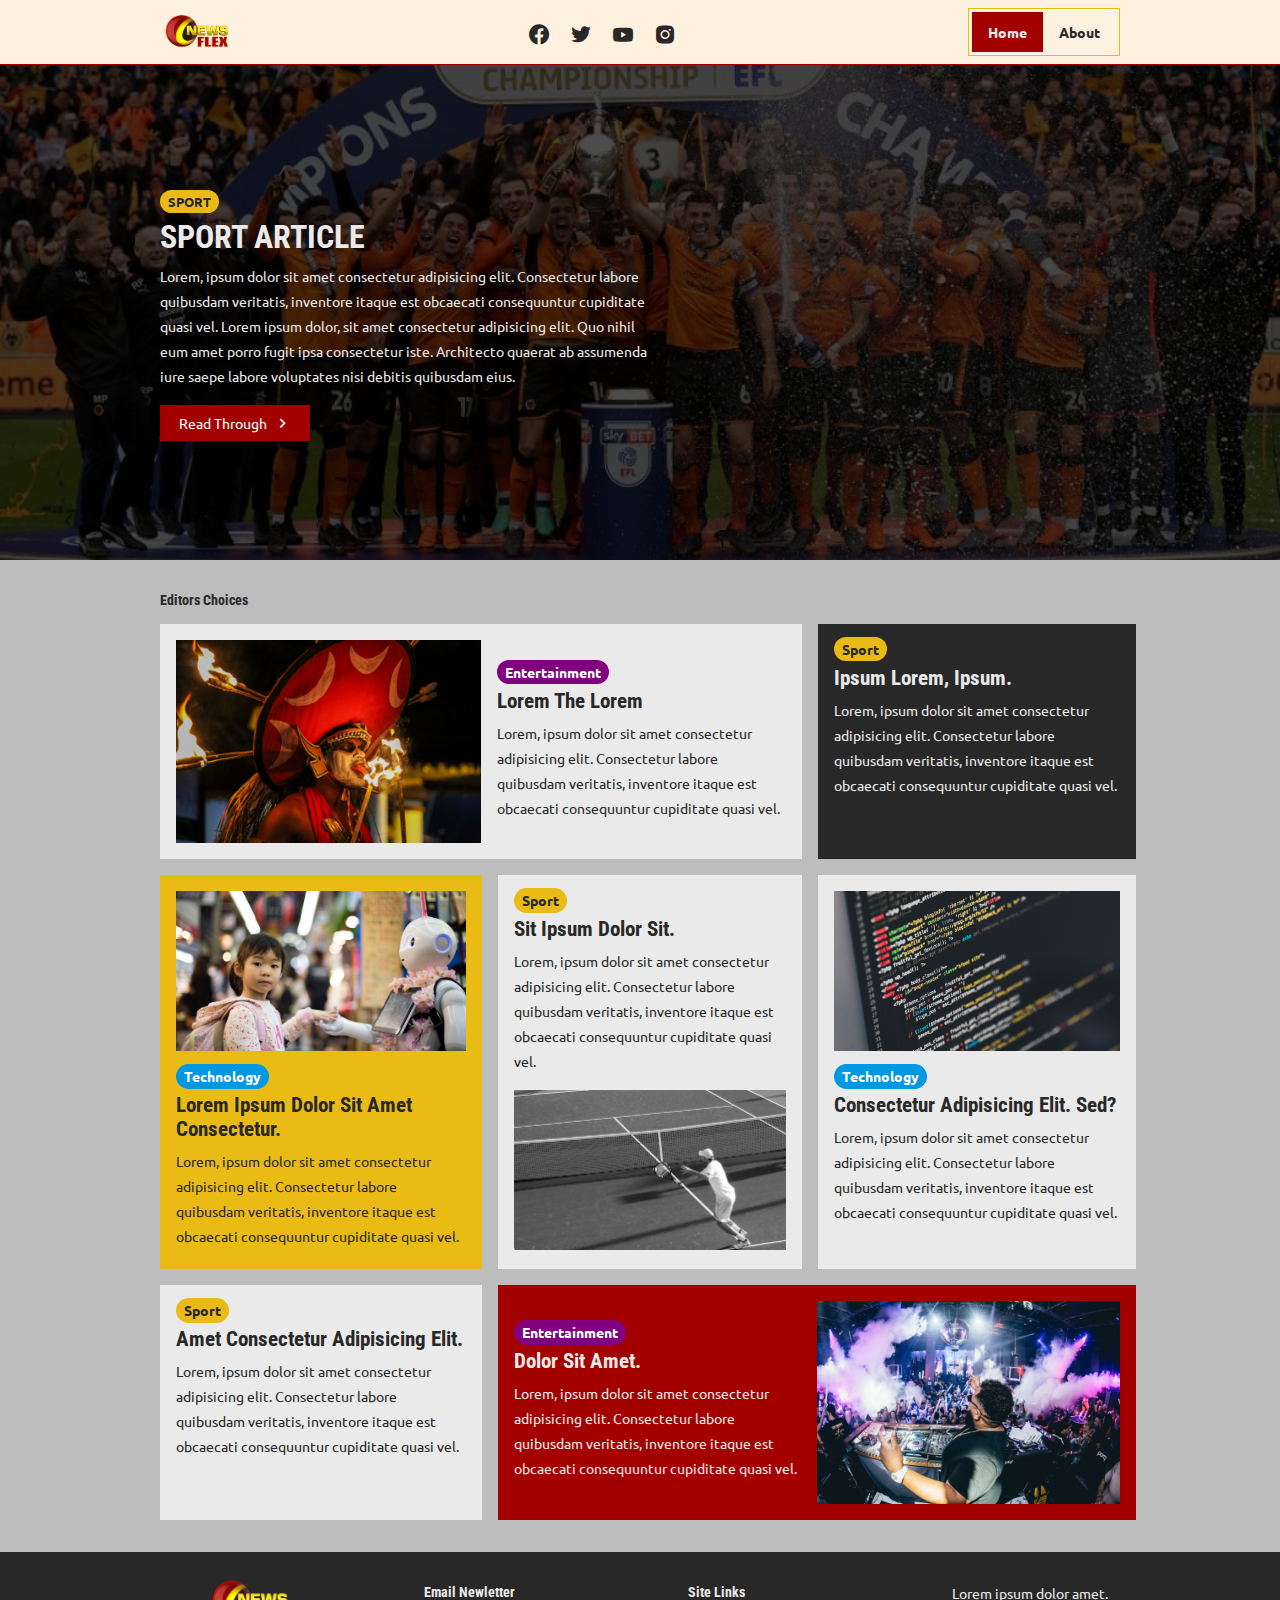
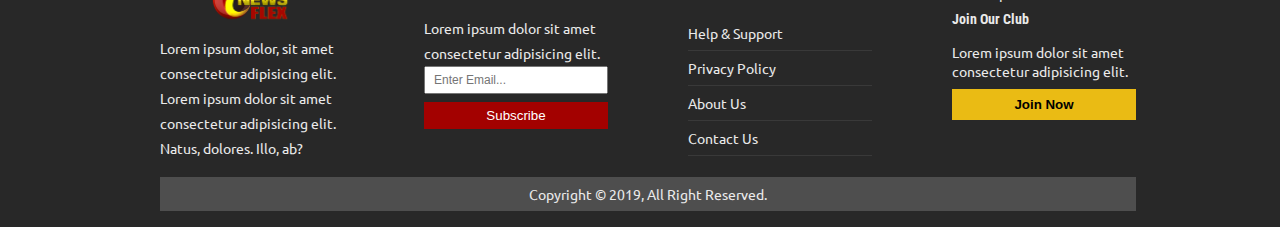
<file: index.html>
<!DOCTYPE html>

<html lang="en">

<head>
  <meta charset="UTF-8">
  <meta http-equiv="X-UA-Compatible" content="IE=edge">
  <meta name="viewport" content="width=device-width, initial-scale=1.0">


  <!--=================== Website Webicons =================== -->
  <link rel="website icon" type="png" href="./Pngs/News.png">


  <!--=================== Website Links =================== -->
  <link href='https://unpkg.com/boxicons@2.1.4/css/boxicons.min.css' rel='stylesheet'>



  <!--=================== Website Font Links =================== -->
  <link
    href="https://fonts.googleapis.com/css2?family=Ubuntu:ital,wght@0,300;0,400;0,500;0,700;1,300;1,400;1,500;1,700&display=swap"
    rel="stylesheet">

  <link
    href="https://fonts.googleapis.com/css2?family=Roboto+Condensed:ital,wght@0,300;0,400;0,700;1,300;1,400;1,700&display=swap"
    rel="stylesheet">



  <!--=================== Css Styles =================== -->
  <link rel="stylesheet" href="index.css">


  <!-- =================== Website Title ===================-->
  <title> Newsflex | Home </title>

</head>

<body>

  <!-- =================== HEADER ===================-->

  <header class="header">

    <!-- Navigation Bar -->
    <nav class="navigation-Bar">

      <img src="./Pngs/NewsFLEX.png" alt="" class="logo">

      <div class="nav-Social-Icons">

        <a href=""><i class='bx bxl-facebook-circle'></i></a>
        <a href=""><i class='bx bxl-twitter'></i></a>
        <a href=""><i class='bx bxl-youtube'></i></a>
        <a href=""><i class='bx bxl-instagram-alt'></i></a>

      </div>

      <ul class="nav-Links">
        <li><a href="./index.html" class="current">Home</a></li>
        <li><a href="./Other Pages/about.html">About</a></li>
      </ul>

    </nav>

    <div class="home-Bg">
      <img src="./Images/sport 1.JPG" alt="">

      <div class="home-Bg-Note">
        <a href="" class="sport-btn"> Sport </a>
        <h2> sport article </h2>
        <p>Lorem, ipsum dolor sit amet consectetur adipisicing elit. Consectetur labore quibusdam veritatis, inventore
          itaque est obcaecati consequuntur cupiditate quasi vel. Lorem ipsum dolor, sit amet consectetur adipisicing
          elit. Quo nihil eum amet porro fugit ipsa consectetur iste. Architecto quaerat ab assumenda iure saepe labore
          voluptates nisi debitis quibusdam eius.
        </p>
        <a href="./Other Pages/sport article.html" class="main-Btn">read through <i class='bx bx-chevron-right'></i>
        </a>
      </div>

    </div>


  </header>


  <!-- =================== NEWS BOX SECTION ===================-->


  <div class="nbs">

    <h4 class="nbs-h4">
      Editors choices
    </h4>

    <div class="news-Box-Section">

      <div class="news-Post-Box">

        <div class="item-One container-Light primary-Box">

          <img src="./Images/arjun-mj-IFc8fnhneQ0-unsplash.jpg" alt="">

          <div>

            <a href="./Other Pages/entertainment article.html" class="ent-btn"> Entertainment </a>
            <a href="./Other Pages/entertainment article.html">
              <h2> Lorem the Lorem </h2>
            </a>
            <p>Lorem, ipsum dolor sit amet consectetur adipisicing elit. Consectetur labore quibusdam veritatis,
              inventore
              itaque est obcaecati consequuntur cupiditate quasi vel.
            </p>


          </div>

        </div>

        <div class="item-Two container-Light secondary-Box">

          <a href="./Other Pages/sport article.html" class="sport-btn"> Sport </a>
          <a href="./Other Pages/sport article.html">
            <h2> ipsum Lorem, ipsum. </h2>
          </a>
          <p>Lorem, ipsum dolor sit amet consectetur adipisicing elit. Consectetur labore quibusdam veritatis, inventore
            itaque est obcaecati consequuntur cupiditate quasi vel.
          </p>

        </div>

        <div class="item-Three container-Light primary-Box">

          <img src="./Images/andy-kelly-0E_vhMVqL9g-unsplash.jpg" alt="">

          <div>

            <a href="./Other Pages/technology article.html" class="tech-btn"> Technology </a>
            <a href="./Other Pages/technology article.html">
              <h2> Lorem ipsum dolor sit amet consectetur. </h2>
            </a>
            <p>Lorem, ipsum dolor sit amet consectetur adipisicing elit. Consectetur labore quibusdam veritatis,
              inventore
              itaque est obcaecati consequuntur cupiditate quasi vel.
            </p>

          </div>

        </div>

        <div class="item-Four container-Light primary-Box">

          <div>

            <a href="./Other Pages/sport article.html" class="sport-btn"> Sport </a>
            <a href="./Other Pages/sport article.html">
              <h2> sit ipsum dolor sit. </h2>
            </a>
            <p>Lorem, ipsum dolor sit amet consectetur adipisicing elit. Consectetur labore quibusdam veritatis,
              inventore
              itaque est obcaecati consequuntur cupiditate quasi vel.
            </p>

          </div>

          <img src="./Images/jim-sung-dVH1uG1X1tM-unsplash.jpg" alt="">

        </div>

        <div class="item-Five container-Light primary-Box">

          <img src="./Images/ilya-pavlov-OqtafYT5kTw-unsplash.jpg" alt="">

          <div>

            <a href="./Other Pages/technology article.html" class="tech-btn"> Technology </a>
            <a href="./Other Pages/technology article.html">
              <h2> consectetur adipisicing elit. Sed? </h2>
            </a>
            <p>Lorem, ipsum dolor sit amet consectetur adipisicing elit. Consectetur labore quibusdam veritatis,
              inventore
              itaque est obcaecati consequuntur cupiditate quasi vel.
            </p>

          </div>

        </div>

        <div class="item-Six container-Light primary-Box">

          <a href="./Other Pages/sport article.html" class="sport-btn"> Sport </a>
          <a href="./Other Pages/sport article.html">
            <h2> amet consectetur adipisicing elit. </h2>
          </a>
          <p>Lorem, ipsum dolor sit amet consectetur adipisicing elit. Consectetur labore quibusdam veritatis, inventore
            itaque est obcaecati consequuntur cupiditate quasi vel.
          </p>

        </div>

        <div class="item-Seven container-Light primary-Box">

          <div>

            <a href="./Other Pages/entertainment article.html" class="ent-btn"> Entertainment </a>
            <a href="./Other Pages/entertainment article.html">
              <h2> dolor sit amet. </h2>
            </a>
            <p>Lorem, ipsum dolor sit amet consectetur adipisicing elit. Consectetur labore quibusdam veritatis,
              inventore
              itaque est obcaecati consequuntur cupiditate quasi vel.
            </p>


          </div>

          <img src="./Images/matty-adame-nLUb9GThIcg-unsplash.jpg" alt="">

        </div>

      </div>



    </div>

  </div>



  <!-- =================== FOOTER ===================-->

  <footer class="footer container-Heavy">

    <div class="first-Footer">

      <div class="ff1-Box">

        <img src="./Pngs/NewsFLEX.png" alt="">
        <p>Lorem ipsum dolor, sit amet consectetur adipisicing elit. Lorem ipsum dolor sit amet consectetur adipisicing
          elit. Natus, dolores. Illo, ab?</p>

      </div>

      <div class="ff2-Box">

        <h4> Email Newletter </h4>

        <p>Lorem ipsum dolor sit amet consectetur adipisicing elit.</p>

        <input type="email" name="email" id="email" class="email" placeholder="Enter Email...">
        <input type="submit" value="Subscribe" class="subscribe-Btn main-Btn">

      </div>

      <div class="ff3-Box">

        <h4>site links</h4>

        <ul>
          <li><a href="">Help & Support</a></li>
          <li><a href="">Privacy Policy</a></li>
          <li><a href="">About Us</a></li>
          <li><a href="">Contact Us</a></li>
        </ul>

      </div>

      <div class="ff4-Box">

        <p>Lorem ipsum dolor amet.</p>
        <h4>join our club</h4>

        <p>Lorem ipsum dolor sit amet consectetur adipisicing elit.</p>
        <button class="join-Now sport-btn">Join Now</button>

      </div>

    </div>

    <div class="second-Footer">
      copyright &copy; 2019, all right reserved.
    </div>


  </footer>



</body>

</html>
</file>
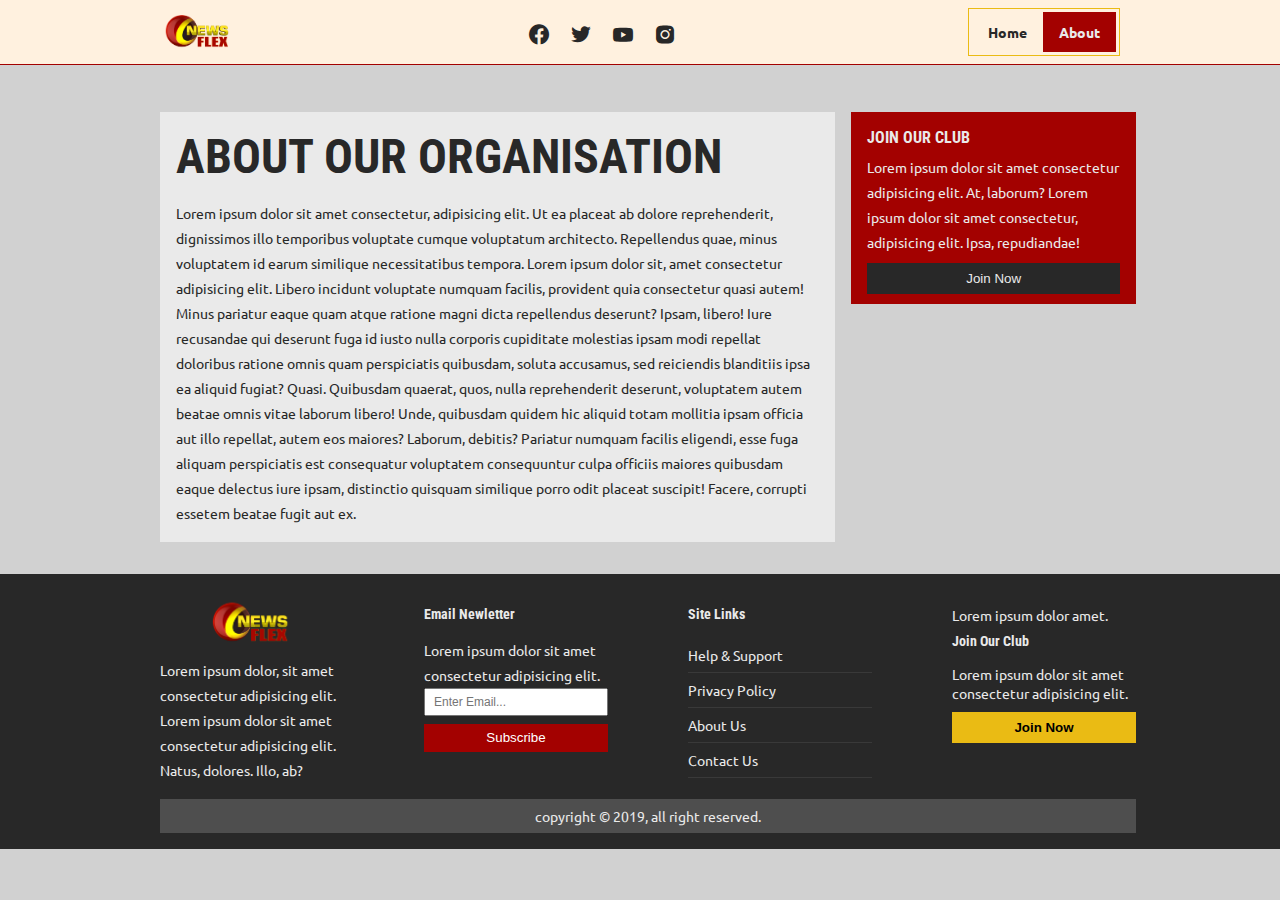
<file: Other Pages/about.html>
<!DOCTYPE html>

<html lang="en">

<head>
  <meta charset="UTF-8">
  <meta http-equiv="X-UA-Compatible" content="IE=edge">
  <meta name="viewport" content="width=device-width, initial-scale=1.0">


  <!--=================== Website Webicons =================== -->
  <link rel="website icon" type="png" href="../Pngs/News.png">


  <!--=================== Website Links =================== -->
  <link href='https://unpkg.com/boxicons@2.1.4/css/boxicons.min.css' rel='stylesheet'>



  <!--=================== Website Font Links =================== -->
  <link
    href="https://fonts.googleapis.com/css2?family=Ubuntu:ital,wght@0,300;0,400;0,500;0,700;1,300;1,400;1,500;1,700&display=swap"
    rel="stylesheet">

  <link
    href="https://fonts.googleapis.com/css2?family=Roboto+Condensed:ital,wght@0,300;0,400;0,700;1,300;1,400;1,700&display=swap"
    rel="stylesheet">



  <!--=================== Css Styles =================== -->
  <link rel="stylesheet" href="../CSS/about.css">


  <!-- =================== Website Title ===================-->
  <title> Newsflex | About </title>

</head>

<body>

  <!-- =================== HEADER ===================-->

  <header class="header">

    <!-- Navigation Bar -->
    <nav class="navigation-Bar">

      <img src="../Pngs/NewsFLEX.png" alt="" class="logo">

      <div class="nav-Social-Icons">

        <a href=""><i class='bx bxl-facebook-circle'></i></a>
        <a href=""><i class='bx bxl-twitter'></i></a>
        <a href=""><i class='bx bxl-youtube'></i></a>
        <a href=""><i class='bx bxl-instagram-alt'></i></a>

      </div>

      <ul class="nav-Links">
        <li><a href="../index.html">Home</a></li>
        <li><a href="../Other Pages/about.html" class="current">About</a></li>
      </ul>

    </nav>

  </header>


  <!-- =================== ABOUT SECTION ===================-->
  <main class="about-Section">

    <section class="about-Org primary-Box container-Light">

      <h1> About our organisation</h1>

      <p>Lorem ipsum dolor sit amet consectetur, adipisicing elit. Ut ea placeat ab dolore reprehenderit, dignissimos
        illo temporibus voluptate cumque voluptatum architecto. Repellendus quae, minus voluptatem id earum similique
        necessitatibus tempora.
        Lorem ipsum dolor sit, amet consectetur adipisicing elit. Libero incidunt voluptate numquam facilis, provident
        quia consectetur quasi autem! Minus pariatur eaque quam atque ratione magni dicta repellendus deserunt? Ipsam,
        libero!
        Iure recusandae qui deserunt fuga id iusto nulla corporis cupiditate molestias ipsam modi repellat doloribus
        ratione omnis quam perspiciatis quibusdam, soluta accusamus, sed reiciendis blanditiis ipsa ea aliquid fugiat?
        Quasi.
        Quibusdam quaerat, quos, nulla reprehenderit deserunt, voluptatem autem beatae omnis vitae laborum libero! Unde,
        quibusdam quidem hic aliquid totam mollitia ipsam officia aut illo repellat, autem eos maiores? Laborum,
        debitis?
        Pariatur numquam facilis eligendi, esse fuga aliquam perspiciatis est consequatur voluptatem consequuntur culpa
        officiis maiores quibusdam eaque delectus iure ipsam, distinctio quisquam similique porro odit placeat suscipit!
        Facere, corrupti essetem beatae fugit aut ex.
      </p>

    </section>


    <aside class="aside-Bar container-Light">

      <h3>Join our club</h3>

      <p>Lorem ipsum dolor sit amet consectetur adipisicing elit. At, laborum? Lorem ipsum dolor sit amet consectetur,
        adipisicing elit. Ipsa, repudiandae!
      </p>

      <input type="submit" value="Join Now">


    </aside>


  </main>




  <!-- =================== FOOTER ===================-->

  <footer class="footer container-Heavy">

    <div class="first-Footer">

      <div class="ff1-Box">

        <img src="../Pngs/NewsFLEX.png" alt="">
        <p>Lorem ipsum dolor, sit amet consectetur adipisicing elit. Lorem ipsum dolor sit amet consectetur adipisicing
          elit. Natus, dolores. Illo, ab?</p>

      </div>

      <div class="ff2-Box">

        <h4> Email Newletter </h4>

        <p>Lorem ipsum dolor sit amet consectetur adipisicing elit.</p>

        <input type="email" name="email" id="email" class="email" placeholder="Enter Email...">
        <input type="submit" value="Subscribe" class="subscribe-Btn main-Btn">

      </div>

      <div class="ff3-Box">

        <h4>site links</h4>

        <ul>
          <li><a href="">Help & Support</a></li>
          <li><a href="">Privacy Policy</a></li>
          <li><a href="">About Us</a></li>
          <li><a href="">Contact Us</a></li>
        </ul>

      </div>

      <div class="ff4-Box">

        <p>Lorem ipsum dolor amet.</p>
        <h4>join our club</h4>

        <p>Lorem ipsum dolor sit amet consectetur adipisicing elit.</p>
        <button class="join-Now sport-btn">Join Now</button>

      </div>

    </div>

    <div class="second-Footer">
      copyright &copy; 2019, all right reserved.
    </div>


  </footer>



</body>

</html>
</file>
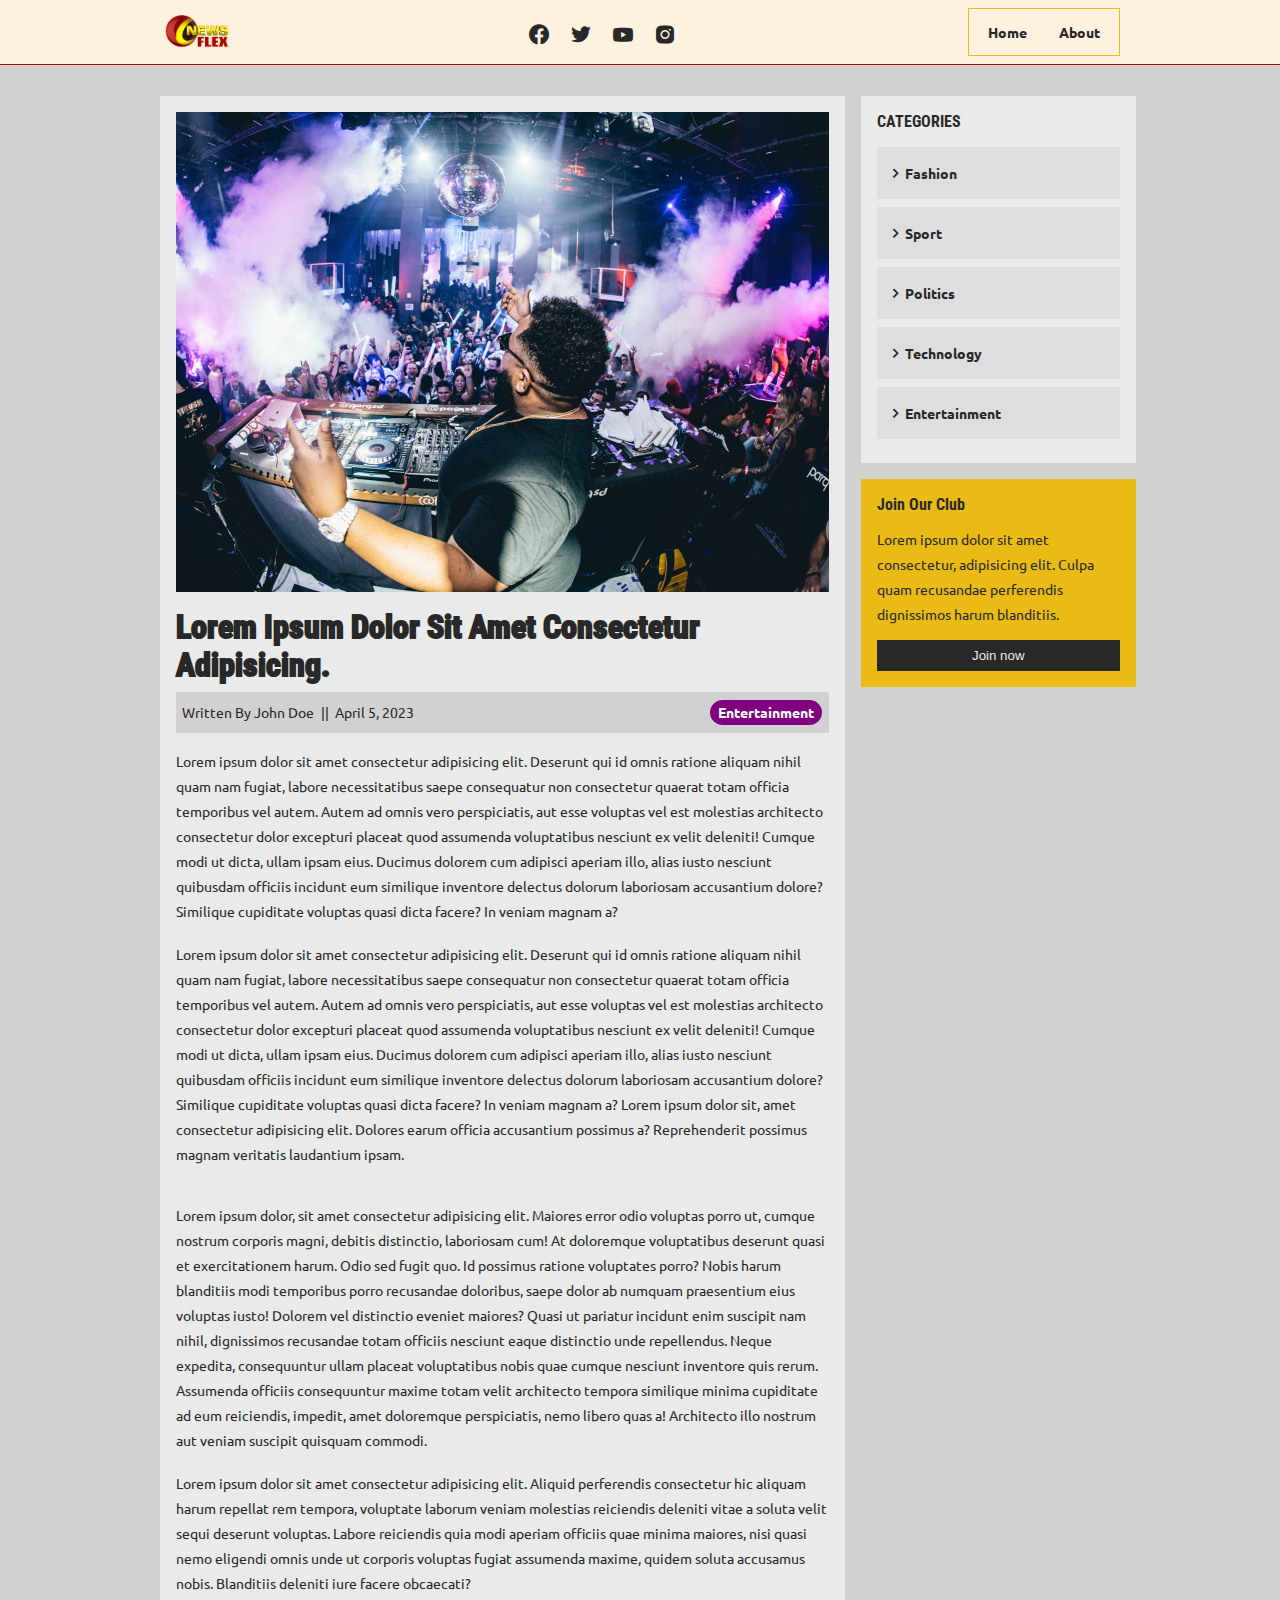
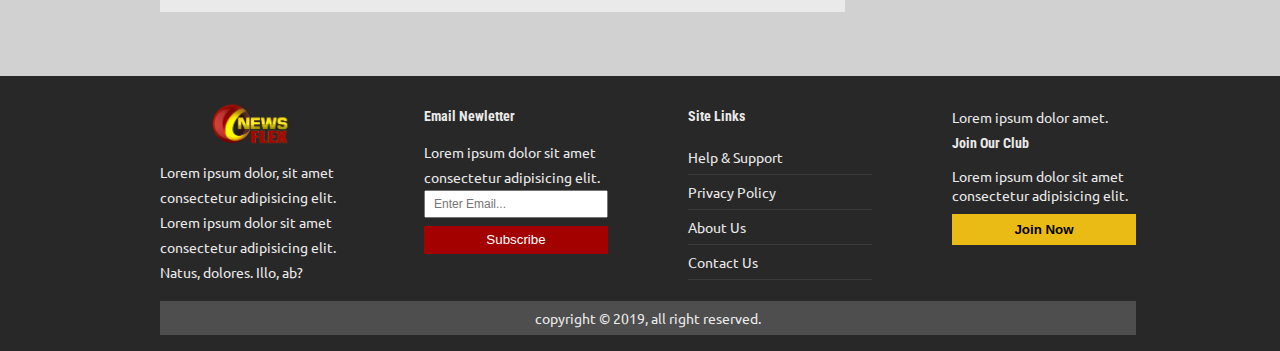
<file: Other Pages/entertainment article.html>
<!DOCTYPE html>

<html lang="en">

<head>
  <meta charset="UTF-8">
  <meta http-equiv="X-UA-Compatible" content="IE=edge">
  <meta name="viewport" content="width=device-width, initial-scale=1.0">


  <!--=================== Website Webicons =================== -->
  <link rel="website icon" type="png" href="../Pngs/News.png">


  <!--=================== Website Links =================== -->
  <link href='https://unpkg.com/boxicons@2.1.4/css/boxicons.min.css' rel='stylesheet'>



  <!--=================== Website Font Links =================== -->
  <link
    href="https://fonts.googleapis.com/css2?family=Ubuntu:ital,wght@0,300;0,400;0,500;0,700;1,300;1,400;1,500;1,700&display=swap"
    rel="stylesheet">

  <link
    href="https://fonts.googleapis.com/css2?family=Roboto+Condensed:ital,wght@0,300;0,400;0,700;1,300;1,400;1,700&display=swap"
    rel="stylesheet">



  <!--=================== Css Styles =================== -->
  <link rel="stylesheet" href="../CSS/entertainment article.css">


  <!-- =================== Website Title ===================-->
  <title> Newsflex | Article Section </title>

</head>

<body>

  <!-- =================== HEADER ===================-->

  <header class="header">

    <!-- Navigation Bar -->
    <nav class="navigation-Bar">

      <img src="../Pngs/NewsFLEX.png" alt="" class="logo">

      <div class="nav-Social-Icons">

        <a href=""><i class='bx bxl-facebook-circle'></i></a>
        <a href=""><i class='bx bxl-twitter'></i></a>
        <a href=""><i class='bx bxl-youtube'></i></a>
        <a href=""><i class='bx bxl-instagram-alt'></i></a>

      </div>

      <ul class="nav-Links">
        <li><a href="../index.html">Home</a></li>
        <li><a href="../Other Pages/about.html">About</a></li>
      </ul>

    </nav>

  </header>


  <!-- =================== ARTICLE SECTION ===================-->

  <main class="article-Section">

    <!-- Article Note -->
    <section class="article-Note container-Light">

      <img src="../Images/matty-adame-nLUb9GThIcg-unsplash.jpg" alt="">

      <h2>Lorem ipsum dolor sit amet consectetur adipisicing.</h2>

      <div class="article-Note-Info">
        <div class="article-Note-Info-1">
          <i></i>
          <p>written By John Doe <span> ||</span> April 5, 2023 </p>
        </div>

        <div class="article-Note-Info-1">
          <a href="" class="ent-btn"> Entertainment </a>
        </div>
      </div>

      <p>
        Lorem ipsum dolor sit amet consectetur adipisicing elit. Deserunt qui id omnis ratione aliquam nihil quam nam
        fugiat, labore necessitatibus saepe consequatur non consectetur quaerat totam officia temporibus vel autem.
        Autem ad omnis vero perspiciatis, aut esse voluptas vel est molestias architecto consectetur dolor excepturi
        placeat quod assumenda voluptatibus nesciunt ex velit deleniti! Cumque modi ut dicta, ullam ipsam eius.
        Ducimus dolorem cum adipisci aperiam illo, alias iusto nesciunt quibusdam officiis incidunt eum similique
        inventore delectus dolorum laboriosam accusantium dolore? Similique cupiditate voluptas quasi dicta facere? In
        veniam magnam a?
      </p>
      <br>
      <p>Lorem ipsum dolor sit amet consectetur adipisicing elit. Deserunt qui id omnis ratione aliquam nihil quam nam
        fugiat, labore necessitatibus saepe consequatur non consectetur quaerat totam officia temporibus vel autem.
        Autem ad omnis vero perspiciatis, aut esse voluptas vel est molestias architecto consectetur dolor excepturi
        placeat quod assumenda voluptatibus nesciunt ex velit deleniti! Cumque modi ut dicta, ullam ipsam eius.
        Ducimus dolorem cum adipisci aperiam illo, alias iusto nesciunt quibusdam officiis incidunt eum similique
        inventore delectus dolorum laboriosam accusantium dolore? Similique cupiditate voluptas quasi dicta facere? In
        veniam magnam a? Lorem ipsum dolor sit, amet consectetur adipisicing elit. Dolores earum officia accusantium
        possimus a? Reprehenderit possimus magnam veritatis laudantium ipsam.</p>
      </p>
      <br><br>
      <p>Lorem ipsum dolor, sit amet consectetur adipisicing elit. Maiores error odio voluptas porro ut, cumque nostrum
        corporis magni, debitis distinctio, laboriosam cum! At doloremque voluptatibus deserunt quasi et exercitationem
        harum.
        Odio sed fugit quo. Id possimus ratione voluptates porro? Nobis harum blanditiis modi temporibus porro
        recusandae doloribus, saepe dolor ab numquam praesentium eius voluptas iusto! Dolorem vel distinctio eveniet
        maiores?
        Quasi ut pariatur incidunt enim suscipit nam nihil, dignissimos recusandae totam officiis nesciunt eaque
        distinctio unde repellendus. Neque expedita, consequuntur ullam placeat voluptatibus nobis quae cumque nesciunt
        inventore quis rerum.
        Assumenda officiis consequuntur maxime totam velit architecto tempora similique minima cupiditate ad eum
        reiciendis, impedit, amet doloremque perspiciatis, nemo libero quas a! Architecto illo nostrum aut veniam
        suscipit quisquam commodi.</p>
      <br>
      <p>Lorem ipsum dolor sit amet consectetur adipisicing elit. Aliquid perferendis consectetur hic aliquam harum
        repellat rem tempora, voluptate laborum veniam molestias reiciendis deleniti vitae a soluta velit sequi deserunt
        voluptas.
        Labore reiciendis quia modi aperiam officiis quae minima maiores, nisi quasi nemo eligendi omnis unde ut
        corporis voluptas fugiat assumenda maxime, quidem soluta accusamus nobis. Blanditiis deleniti iure facere
        obcaecati?</p>

    </section>


    <!-- Aside Bar -->
    <aside class="aside-bar">

      <!-- Aside Top Bar -->
      <div class="aside-Top-Bar container-Light">

        <h3>categories</h3>

        <ul class="aside-Top-Bar-Links">
          <li><a href=""><i class='bx bx-chevron-right'></i>Fashion</a></li>
          <li><a href=""><i class='bx bx-chevron-right'></i>Sport</a></li>
          <li><a href=""><i class='bx bx-chevron-right'></i>Politics</a></li>
          <li><a href=""><i class='bx bx-chevron-right'></i>Technology</a></li>
          <li><a href=""><i class='bx bx-chevron-right'></i>Entertainment</a></li>
        </ul>

      </div>

      <!-- Aside Bottom Bar -->
      <div class="aside-Bottom-Bar container-Light">

        <h3>Join our club</h3>

        <p>Lorem ipsum dolor sit amet consectetur, adipisicing elit. Culpa quam recusandae perferendis dignissimos harum
          blanditiis.</p>

        <input type="submit" value="Join now">

      </div>

    </aside>

  </main>


  <!-- =================== FOOTER ===================-->

  <footer class="footer container-Heavy">

    <div class="first-Footer">

      <div class="ff1-Box">

        <img src="/Pngs/NewsFLEX.png" alt="">
        <p>Lorem ipsum dolor, sit amet consectetur adipisicing elit. Lorem ipsum dolor sit amet consectetur adipisicing
          elit. Natus, dolores. Illo, ab?</p>

      </div>

      <div class="ff2-Box">

        <h4> Email Newletter </h4>

        <p>Lorem ipsum dolor sit amet consectetur adipisicing elit.</p>

        <input type="email" name="email" id="email" class="email" placeholder="Enter Email...">
        <input type="submit" value="Subscribe" class="subscribe-Btn main-Btn">

      </div>

      <div class="ff3-Box">

        <h4>site links</h4>

        <ul>
          <li><a href="">Help & Support</a></li>
          <li><a href="">Privacy Policy</a></li>
          <li><a href="">About Us</a></li>
          <li><a href="">Contact Us</a></li>
        </ul>

      </div>

      <div class="ff4-Box">

        <p>Lorem ipsum dolor amet.</p>
        <h4>join our club</h4>

        <p>Lorem ipsum dolor sit amet consectetur adipisicing elit.</p>
        <button class="join-Now sport-btn">Join Now</button>

      </div>

    </div>

    <div class="second-Footer">
      copyright &copy; 2019, all right reserved.
    </div>


  </footer>



</body>

</html>
</file>
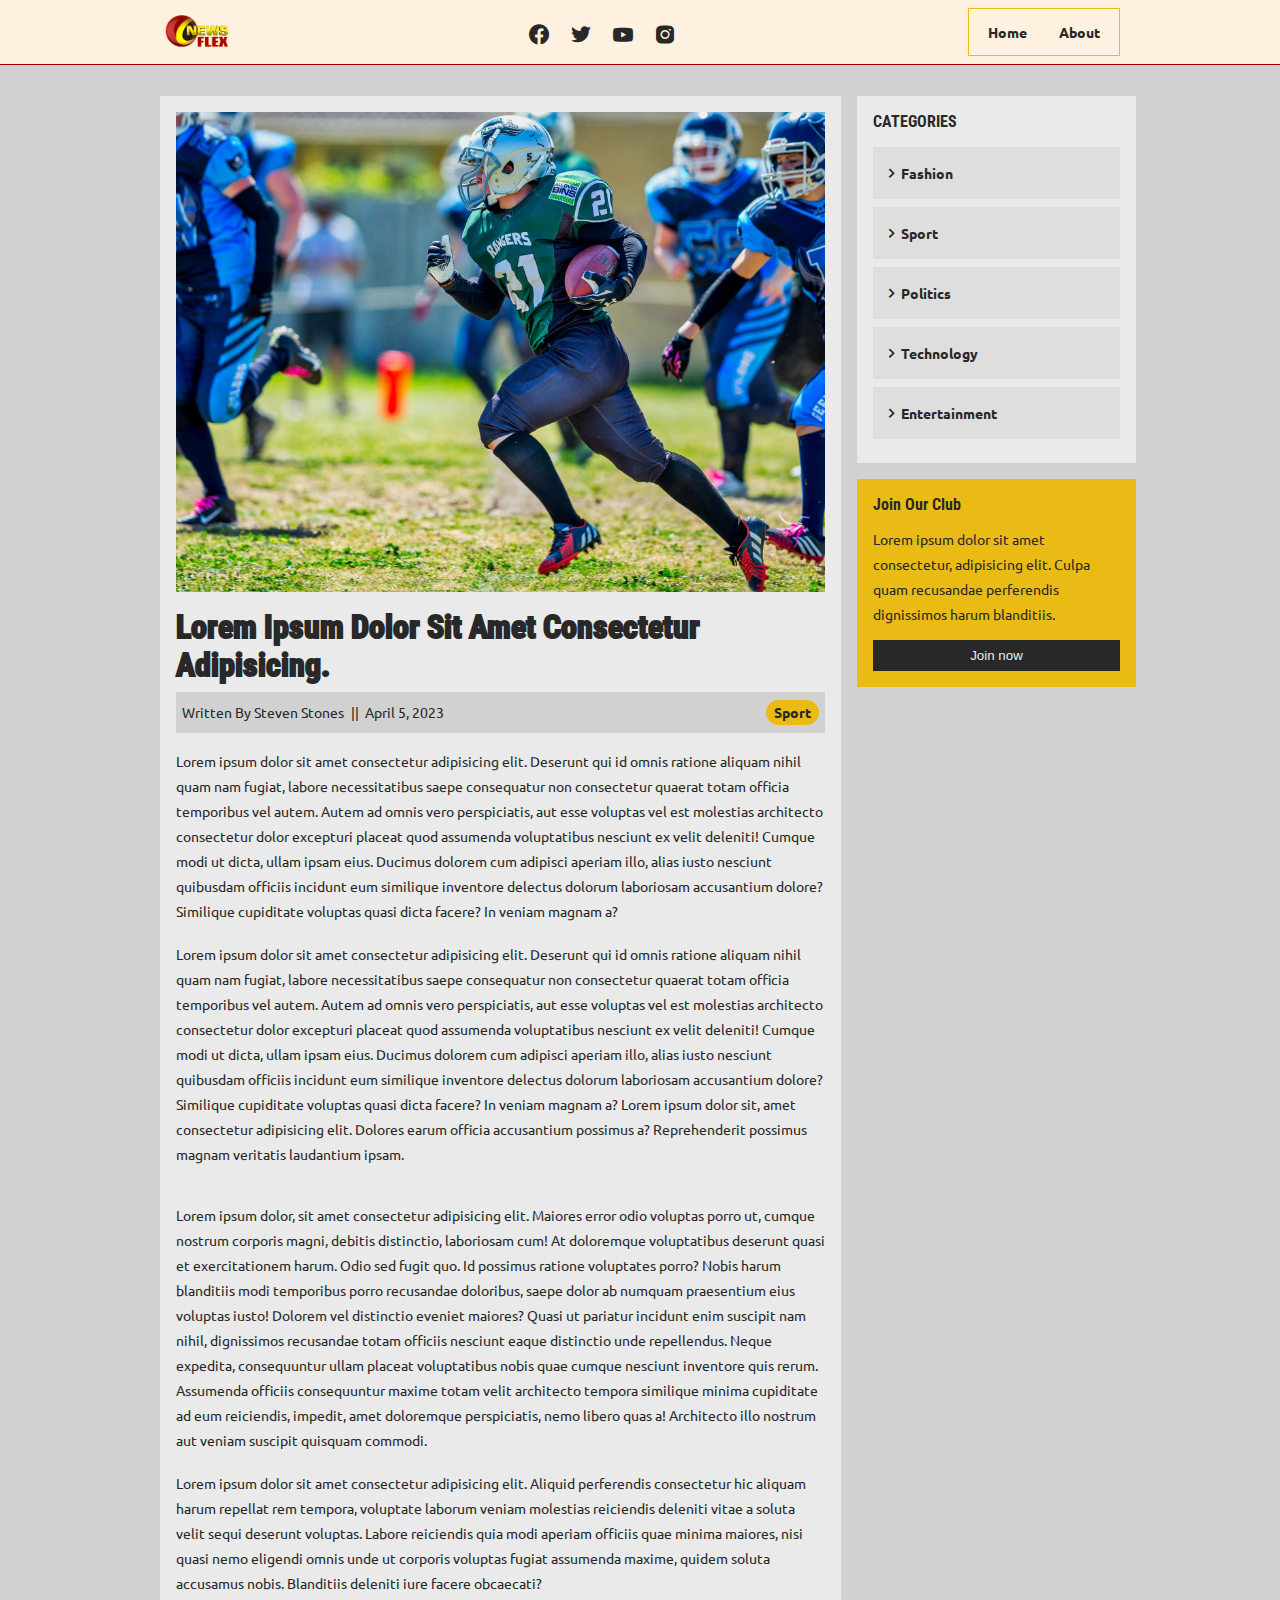
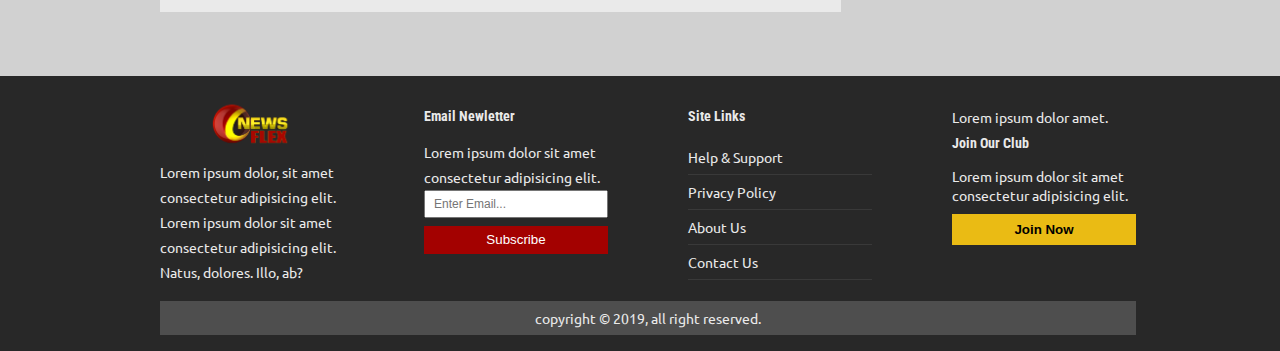
<file: Other Pages/sport article.html>
<!DOCTYPE html>

<html lang="en">

<head>
  <meta charset="UTF-8">
  <meta http-equiv="X-UA-Compatible" content="IE=edge">
  <meta name="viewport" content="width=device-width, initial-scale=1.0">


  <!--=================== Website Webicons =================== -->
  <link rel="website icon" type="png" href="../Pngs/News.png">


  <!--=================== Website Links =================== -->
  <link href='https://unpkg.com/boxicons@2.1.4/css/boxicons.min.css' rel='stylesheet'>



  <!--=================== Website Font Links =================== -->
  <link
    href="https://fonts.googleapis.com/css2?family=Ubuntu:ital,wght@0,300;0,400;0,500;0,700;1,300;1,400;1,500;1,700&display=swap"
    rel="stylesheet">

  <link
    href="https://fonts.googleapis.com/css2?family=Roboto+Condensed:ital,wght@0,300;0,400;0,700;1,300;1,400;1,700&display=swap"
    rel="stylesheet">



  <!--=================== Css Styles =================== -->
  <link rel="stylesheet" href="../CSS/sport article.css">


  <!-- =================== Website Title ===================-->
  <title> Newsflex | Article Section </title>

</head>

<body>

  <!-- =================== HEADER ===================-->

  <header class="header">

    <!-- Navigation Bar -->
    <nav class="navigation-Bar">

      <img src="../Pngs/NewsFLEX.png" alt="" class="logo">

      <div class="nav-Social-Icons">

        <a href=""><i class='bx bxl-facebook-circle'></i></a>
        <a href=""><i class='bx bxl-twitter'></i></a>
        <a href=""><i class='bx bxl-youtube'></i></a>
        <a href=""><i class='bx bxl-instagram-alt'></i></a>

      </div>

      <ul class="nav-Links">
        <li><a href="../index.html">Home</a></li>
        <li><a href="../Other Pages/about.html">About</a></li>
      </ul>

    </nav>

  </header>


  <!-- =================== ARTICLE SECTION ===================-->

  <main class="article-Section">

    <!-- Article Note -->
    <section class="article-Note container-Light">

      <img src="../Images/john-torcasio-jt05TVQwY4E-unsplash.jpg" alt="">

      <h2>Lorem ipsum dolor sit amet consectetur adipisicing.</h2>

      <div class="article-Note-Info">
        <div class="article-Note-Info-1">
          <i></i>
          <p>written By Steven Stones <span> ||</span> April 5, 2023 </p>
        </div>

        <div class="article-Note-Info-1">
          <a href="" class="sport-btn"> Sport </a>
        </div>
      </div>

      <p>
        Lorem ipsum dolor sit amet consectetur adipisicing elit. Deserunt qui id omnis ratione aliquam nihil quam nam
        fugiat, labore necessitatibus saepe consequatur non consectetur quaerat totam officia temporibus vel autem.
        Autem ad omnis vero perspiciatis, aut esse voluptas vel est molestias architecto consectetur dolor excepturi
        placeat quod assumenda voluptatibus nesciunt ex velit deleniti! Cumque modi ut dicta, ullam ipsam eius.
        Ducimus dolorem cum adipisci aperiam illo, alias iusto nesciunt quibusdam officiis incidunt eum similique
        inventore delectus dolorum laboriosam accusantium dolore? Similique cupiditate voluptas quasi dicta facere? In
        veniam magnam a?
      </p>
      <br>
      <p>Lorem ipsum dolor sit amet consectetur adipisicing elit. Deserunt qui id omnis ratione aliquam nihil quam nam
        fugiat, labore necessitatibus saepe consequatur non consectetur quaerat totam officia temporibus vel autem.
        Autem ad omnis vero perspiciatis, aut esse voluptas vel est molestias architecto consectetur dolor excepturi
        placeat quod assumenda voluptatibus nesciunt ex velit deleniti! Cumque modi ut dicta, ullam ipsam eius.
        Ducimus dolorem cum adipisci aperiam illo, alias iusto nesciunt quibusdam officiis incidunt eum similique
        inventore delectus dolorum laboriosam accusantium dolore? Similique cupiditate voluptas quasi dicta facere? In
        veniam magnam a? Lorem ipsum dolor sit, amet consectetur adipisicing elit. Dolores earum officia accusantium
        possimus a? Reprehenderit possimus magnam veritatis laudantium ipsam.</p>
      </p>
      <br><br>
      <p>Lorem ipsum dolor, sit amet consectetur adipisicing elit. Maiores error odio voluptas porro ut, cumque nostrum
        corporis magni, debitis distinctio, laboriosam cum! At doloremque voluptatibus deserunt quasi et exercitationem
        harum.
        Odio sed fugit quo. Id possimus ratione voluptates porro? Nobis harum blanditiis modi temporibus porro
        recusandae doloribus, saepe dolor ab numquam praesentium eius voluptas iusto! Dolorem vel distinctio eveniet
        maiores?
        Quasi ut pariatur incidunt enim suscipit nam nihil, dignissimos recusandae totam officiis nesciunt eaque
        distinctio unde repellendus. Neque expedita, consequuntur ullam placeat voluptatibus nobis quae cumque nesciunt
        inventore quis rerum.
        Assumenda officiis consequuntur maxime totam velit architecto tempora similique minima cupiditate ad eum
        reiciendis, impedit, amet doloremque perspiciatis, nemo libero quas a! Architecto illo nostrum aut veniam
        suscipit quisquam commodi.</p>
      <br>
      <p>Lorem ipsum dolor sit amet consectetur adipisicing elit. Aliquid perferendis consectetur hic aliquam harum
        repellat rem tempora, voluptate laborum veniam molestias reiciendis deleniti vitae a soluta velit sequi deserunt
        voluptas.
        Labore reiciendis quia modi aperiam officiis quae minima maiores, nisi quasi nemo eligendi omnis unde ut
        corporis voluptas fugiat assumenda maxime, quidem soluta accusamus nobis. Blanditiis deleniti iure facere
        obcaecati?</p>

    </section>


    <!-- Aside Bar -->
    <aside class="aside-bar">

      <!-- Aside Top Bar -->
      <div class="aside-Top-Bar container-Light">

        <h3>categories</h3>

        <ul class="aside-Top-Bar-Links">
          <li><a href=""><i class='bx bx-chevron-right'></i>Fashion</a></li>
          <li><a href=""><i class='bx bx-chevron-right'></i>Sport</a></li>
          <li><a href=""><i class='bx bx-chevron-right'></i>Politics</a></li>
          <li><a href=""><i class='bx bx-chevron-right'></i>Technology</a></li>
          <li><a href=""><i class='bx bx-chevron-right'></i>Entertainment</a></li>
        </ul>

      </div>

      <!-- Aside Bottom Bar -->
      <div class="aside-Bottom-Bar container-Light">

        <h3>Join our club</h3>

        <p>Lorem ipsum dolor sit amet consectetur, adipisicing elit. Culpa quam recusandae perferendis dignissimos harum
          blanditiis.</p>

        <input type="submit" value="Join now">

      </div>

    </aside>

  </main>


  <!-- =================== FOOTER ===================-->

  <footer class="footer container-Heavy">

    <div class="first-Footer">

      <div class="ff1-Box">

        <img src="/Pngs/NewsFLEX.png" alt="">
        <p>Lorem ipsum dolor, sit amet consectetur adipisicing elit. Lorem ipsum dolor sit amet consectetur adipisicing
          elit. Natus, dolores. Illo, ab?</p>

      </div>

      <div class="ff2-Box">

        <h4> Email Newletter </h4>

        <p>Lorem ipsum dolor sit amet consectetur adipisicing elit.</p>

        <input type="email" name="email" id="email" class="email" placeholder="Enter Email...">
        <input type="submit" value="Subscribe" class="subscribe-Btn main-Btn">

      </div>

      <div class="ff3-Box">

        <h4>site links</h4>

        <ul>
          <li><a href="">Help & Support</a></li>
          <li><a href="">Privacy Policy</a></li>
          <li><a href="">About Us</a></li>
          <li><a href="">Contact Us</a></li>
        </ul>

      </div>

      <div class="ff4-Box">

        <p>Lorem ipsum dolor amet.</p>
        <h4>join our club</h4>

        <p>Lorem ipsum dolor sit amet consectetur adipisicing elit.</p>
        <button class="join-Now sport-btn">Join Now</button>

      </div>

    </div>

    <div class="second-Footer">
      copyright &copy; 2019, all right reserved.
    </div>


  </footer>



</body>

</html>
</file>
<file: index.css>
/* ################### ROOTS ###################*/
:root {
  --main-color: #a30100;
  --primary-color: #eabb14;
  --secondary-color: purple;
  --tetiary-color: rgb(0, 151, 227);
  --light-color: #eaeaea;
  --dark-color: #282828;
  --body-color: #bdbdbd;
  --body-main-heading-font: 5rem;
  --body-primary-heading-font: 4rem;
  --body-subheading-font: 2rem;
  --body-font: 14px;

  --phone-main-heading-font: 3rem;
  --phone-primary-heading-font: 2rem;
  --phone-subheading-font: 1rem;
  --phone-font: 10px;
}




/* ################### UTILILIES ###################*/

/* Containers, Boxex and Margin */

.container-Light {
  padding: 1rem;
}

.container-Heavy {
  padding: 2rem;
}

.primary-Box {
  background-color: var(--light-color);
  color: var(--dark-color);
}

.secondary-Box {
  background-color: var(--dark-color);
  color: var(--light-color);
}

.mg1 {
  margin: 5rem;
}

.mg2 {
  margin: 3rem;
}

.mg2 {
  margin: 1rem;
}


/* Buttons */

.btn-primary {
  padding: 1rem 2rem;
  background-color: var(--light-color);
  color: var(--dark-color);
  transition: all 0.2s ease-in-out;
}

.btn-primary:hover {
  background-color: var(--main-color);
}

.btn-primary:active {
  opacity: 0.8;
}


.btn-secondary {
  padding: 1rem 2rem;
  background-color: var(--dark-color);
  color: var(--light-color);
  transition: all 0.2s ease-in-out;
}

.btn-secondary:hover {
  background-color: var(--main-color);
}

.btn-secondary:active {
  opacity: 0.8;
}

.main-Btn {
  background-color: var(--main-color);
  color: white;
  padding: .3rem 1rem;
}

.main-Btn:hover {
  opacity: 0.85;
}

.sport-btn {
  padding: .2rem .5rem;
  background-color: var(--primary-color);
  border-radius: 20px;
  font-weight: 700;
}

.ent-btn {
  padding: .2rem .5rem;
  background-color: var(--secondary-color);
  border-radius: 20px;
  font-weight: 700;
  color: white;
}

.tech-btn {
  padding: .2rem .5rem;
  background-color: var(--tetiary-color);
  border-radius: 20px;
  font-weight: 700;
  color: white;
}





/* ################### GLOBAL STYLES ###################*/
body {
  padding: 0;
  margin: 0;
  box-sizing: border-box;
  background-color: var(--body-color);
  font-size: var(--body-font);
  font-family: 'Ubuntu', sans-serif;
}

p,
ul,
li,
div,
i,
a {
  padding: 0;
  margin: 0;
  color: var(--dark-color);
}

li {
  list-style: none;
  text-transform: capitalize;
}

a {
  text-decoration: none;
  color: var(--dark-color);
  text-transform: capitalize;
}

h1,
h2,
h3,
h4 {
  padding: 0;
  margin: 0;
  text-transform: capitalize;
  font-family: 'Roboto Condensed', sans-serif;
}

img {
  width: 100%;
}

p {
  line-height: 25px;
}










/* ############### MAIN STYLES ###############*/


/*########## HEADER ##########*/
.header {
  display: flex;
  flex-direction: column;
}


/*Navigation Bar*/
.navigation-Bar {
  display: flex;
  flex-direction: row;
  justify-content: space-between;
  align-items: center;
  padding: 2rem 10rem;
  background-color: #fff1df;
  height: 50px;
  border-bottom: 1px var(--main-color) solid;
  position: fixed;
  z-index: 10;
  width: 100vw;
  box-sizing: border-box;
}

/* Nav Img */
.navigation-Bar img {
  width: 8%;
  margin-top: .5rem;
}

/* Nav Social Icons */
.nav-Social-Icons {
  width: 150px;
  font-size: 1.5rem;
  margin-top: .5rem;
  display: flex;
  justify-content: space-between;
}

.nav-Social-Icons i:hover {
  color: var(--main-color);
}

/* Nav Links */
.navigation-Bar .nav-Links {
  display: flex;
  flex-direction: row;
  align-items: center;
  justify-content: center;
  border: .5px var(--primary-color) solid;
  width: 150px;
  height: 45.5px;
}

.nav-Links a {
  padding: .7rem 1rem;
  color: var(--dark-color);
  font-size: var(--body-font);
  font-weight: 700;
  transition: all 0.5s ease-in-out;
}

.nav-Links a:hover {
  background-color: #eabc1459;
  color: var(--dark-color);
}

.nav-Links .current {
  background-color: var(--main-color);
  color: var(--light-color);
}

.nav-Links .current:hover {
  background-color: var(--main-color);
  color: var(--light-color);
}


/*Home Background*/
.home-Bg {
  width: 100%;
  height: 35rem;
  position: relative;
  background-color: black;
}

.home-Bg img {
  width: 100%;
  height: 100%;
  object-fit: cover;
  position: relative;
  opacity: 0.3;
}

.home-Bg-Note {
  position: absolute;
  top: 12rem;
  left: 10rem;
  width: 500px;
  color: var(--light-color);
}

.home-Bg-Note .sport-btn {

  font-size: 13px;
  text-transform: uppercase;
}

.home-Bg h2 {
  margin: .5rem 0;
  font-size: var(--body-subheading-font);
  text-transform: uppercase;
}

.home-Bg-Note p {
  color: var(--light-color);
  margin-bottom: 1rem;
}

.home-Bg-Note .main-Btn {
  text-transform: capitalize;
  background-color: var(--main-color);
  color: white;
  display: flex;
  justify-content: center;
  text-align: center;
  align-items: center;
  width: 150px;
  padding: .5rem 0;
}

.home-Bg-Note .main-Btn i {
  margin-left: 5px;
  color: var(--light-color);
  font-size: 20px;
}




/*########## NEWS BOX SECTION ##########*/

.nbs-h4 {
  margin: 0 10rem;
  margin-top: 2rem;
}

.news-Box-Section {
  display: flex;
  flex-direction: column;
  align-items: center;
  margin-left: 10rem;
  margin-right: 9rem;
  margin-top: 1rem;
}


.news-Post-Box {
  width: 100%;
  display: grid;
  grid-template-areas:
    'item-One item-One item-Two'
    'item-Three item-Four item-Five'
    'item-Six item-Seven item-Seven'
  ;
  grid-gap: 1rem;
}

.item- {
  height: 100%;
}

/* Item One */

.item-One {
  grid-area: item-One;
  display: flex;
  background-color: var(--light-color);
  color: #282828;
  justify-content: center;
  align-items: center;
}

.item-One img {
  width: 50%;
  height: 100%;
  object-fit: cover;
}

.item-One div {
  margin-left: 1rem;
  width: 50%;
}

.item-One div h2 {
  margin: .5rem 0;
}


/* Item Two */

.item-Two {
  grid-area: item-Two;
}


.item-Two p {
  color: var(--light-color);
}

.item-Two h2 {
  margin: .5rem 0;
  color: var(--light-color);
}


/* Item Three */
.item-Three {
  display: flex;
  flex-direction: column;
  background-color: var(--primary-color);
}

.item-Three h2 {
  margin: .5rem 0;
}

.item-Three img {
  height: 10rem;
  object-fit: cover;
  margin-bottom: 1rem;
}


/* Item Four */
.item-Three {
  display: flex;
  flex-direction: column;
}

.item-Four h2 {
  margin: .5rem 0;
}

.item-Four img {
  height: 10rem;
  object-fit: cover;
  margin-top: 1rem;
}

/* Item Five */
.item-Five {
  display: flex;
  flex-direction: column;
}

.item-Five h2 {
  margin: .5rem 0;
}

.item-Five img {
  height: 10rem;
  object-fit: cover;
  margin-bottom: 1rem;
}


/* Item Six */

.item-Six {
  grid-area: item-Six;
}

.item-Six p {
  color: var(--dark-color);
}

.item-Six h2 {
  margin: .5rem 0;
}


/* Item Seven */

.item-Seven {
  grid-area: item-Seven;
  display: flex;
  background-color: var(--main-color);
  color: var(--light-color);
  justify-content: center;
  align-items: center;
}

.item-Seven h2 {
  margin: .5rem 0;
  color: var(--light-color);
}

.item-Seven P {
  color: var(--light-color);
}

.item-Seven img {
  width: 50%;
  height: 100%;
  object-fit: cover;
}

.item-Seven div {
  margin-right: 1rem;
  width: 50%;
}





/*########## FOOTER ##########*/

.footer {
  margin-top: 2rem;
  display: flex;
  flex-direction: column;
  width: 100%;
  background-color: var(--dark-color);
  padding-left: 10rem;
  padding-right: 9rem;
  padding-bottom: 1rem;
  padding-top: 2rem;
  box-sizing: border-box;
}

/* First-Footer */

.first-Footer {
  display: grid;
  grid-template-columns: repeat(4, 1fr);
  grid-gap: 5rem;
  vertical-align: top;
}

/* ff1 */
.ff1-Box {
  display: flex;
  flex-direction: column;
  align-items: center;
}

.ff1-Box img {
  width: 50%;
  margin-top: -1.5rem;
}

.ff1-Box p {
  color: var(--light-color);
  margin-top: -1rem;
}

/* ff2 */
.ff2-Box {
  display: flex;
  flex-direction: column;
}

.ff2-Box h4 {
  color: var(--light-color);
  margin-bottom: 1rem;
}

.ff2-Box p {
  color: var(--light-color);
}

.ff2-Box .email {
  height: 1.5rem;
  margin-bottom: .5rem;
  padding: 0rem 0.5rem;
  font-size: 12px;
  outline-color: var(--main-color);
}


.ff2-Box .subscribe-Btn {
  padding: .4rem 0;
  border: none;
}


/* ff3 */
.ff3-Box {
  display: flex;
  flex-direction: column;
}

.ff3-Box h4 {
  color: var(--light-color);
  margin-bottom: 1rem;
}

.ff3-Box ul li {
  padding: .5rem 0;
  border-bottom: 1px rgba(255, 255, 255, 0.081) solid;
}

.ff3-Box ul li a {
  color: var(--light-color);
  transition: .2s ease-in-out;
}

.ff3-Box ul li a:hover {
  color: var(--primary-color);
}


/* ff4 */
.ff4-Box {
  display: flex;
  flex-direction: column;
}

.ff4-Box p {
  color: var(--light-color);
  line-height: 1.2rem;
  margin-bottom: .5rem;
}

.ff4-Box h4 {
  color: var(--light-color);
  margin-bottom: 1rem;
}

.ff4-Box .join-Now {
  padding: .5rem;
  border-radius: 0;
  border: none;
}

.ff4-Box .join-Now:hover {
  opacity: 0.9;
}


/* Second Footer */
.second-Footer {
  margin-top: 1rem;
  background-color: rgba(255, 255, 255, 0.182);
  display: flex;
  justify-content: center;
  text-align: center;
  color: var(--light-color);
  align-items: center;
  padding: .5rem 0;
  text-transform: capitalize;
}












/*##################### MEDIA QUERIES ##################### */

@media (max-width: 767px) {

  /* ################### GLOBAL STYLES ###################*/

  p {
    line-height: 25px;
  }






  /* ############### MAIN STYLES ###############*/


  /*########## HEADER ##########*/
  .header {
    display: flex;
    flex-direction: column;
  }


  /*Navigation Bar*/
  .navigation-Bar {
    padding: 1rem 1rem;
    height: 140px;
    flex-direction: column;
  }

  /* Nav Img */
  .navigation-Bar img {
    width: 25%;
    margin: -.5rem;
  }

  /* Nav Social Icons */
  .nav-Social-Icons {
    display: none;
  }

  /* Nav Links */
  .navigation-Bar .nav-Links {
    border: none;
    width: 150px;
  }

  .nav-Links a {
    padding: .8rem 1rem;
  }


  /*Home Background*/
  .home-Bg {
    width: 100vw;
    height: 50rem;
  }

  .home-Bg-Note {
    position: absolute;
    justify-content: center;
    align-items: center;
    top: 20rem;
    left: 2rem;
    width: 300px;
  }





  /*########## NEWS BOX SECTION ##########*/

  .nbs-h4 {
    margin: .2rem 1rem;
    margin-top: 2rem;
  }

  .news-Box-Section {
    margin: 0 1rem;
  }


  .news-Post-Box {
    grid-template-areas:
      'item-One'
      'item-Two'
      'item-Three'
      'item-Four'
      'item-Five'
      'item-Six'
      'item-Seven'
    ;
    grid-gap: 1rem;
  }







  /*########## FOOTER ##########*/

  .footer {
    margin-top: 2rem;
    padding: 0rem 1rem;
    padding-bottom: 1rem;
    padding-top: 1rem;
  }

  /* Item One */

  .item-One {
    flex-direction: column;
  }

  .item-One img {
    width: 100%;
    margin-bottom: 1rem;
  }

  .item-One div {
    margin-left: 0;
    width: 100%;
  }

  /* Item Seven */

  .item-Seven {
    flex-direction: column;
  }

  .item-Seven img {
    width: 100%;
    margin-top: .5rem;
  }

  .item-Seven div {
    margin-left: 1rem;
    width: 100%;
  }


  /* First-Footer */

  .first-Footer {
    display: grid;
    grid-template-columns: 1fr;
    grid-gap: 2rem;
  }

  .ff1-Box p {
    color: var(--light-color);
    margin-top: -2rem;
  }
}









@media (min-width: 768px) and (max-width: 1024px) {

  /*########## HEADER ##########*/

  /*Navigation Bar*/
  .navigation-Bar {
    padding: 2rem 3rem;
  }

  /* Nav Img */
  .navigation-Bar img {
    width: 15%;
  }

  /* Nav Social Icons */
  .nav-Social-Icons {
    display: none;
  }

  /* Nav Links */
  .navigation-Bar .nav-Links {
    width: 140px;
    height: 40px;
  }

  .nav-Links a {
    padding: .5rem .8rem;
  }

  /*Home Background*/
  .home-Bg {
    height: 40rem;
  }

  .home-Bg-Note {
    top: 15rem;
    left: 3rem;
  }


  /*########## NEWS BOX SECTION ##########*/

  .nbs-h4 {
    margin: 0 3rem;
    margin-top: 2rem;
  }

  .news-Box-Section {
    margin: 0 3rem;
    margin-top: 1rem;
  }




  /*########## FOOTER ##########*/

  .footer {
    margin-top: 2rem;
    display: flex;
    flex-direction: column;
    width: 100%;
    background-color: var(--dark-color);
    padding: 0rem 3rem;
    padding-bottom: 1rem;
    padding-top: 3rem;
    box-sizing: border-box;
  }

  /* First-Footer */

  .first-Footer {
    display: grid;
    grid-template-columns: repeat(4, 1fr);
    grid-gap: 1rem;
    vertical-align: top;
  }
}
</file>
<file: CSS/about.css>
/* ################### ROOTS ###################*/
:root {
  --main-color: #a30100;
  --primary-color: #eabb14;
  --secondary-color: purple;
  --tetiary-color: rgb(0, 151, 227);
  --light-color: #eaeaea;
  --dark-color: #282828;
  --body-color: #d1d1d1;
  --body-main-heading-font: 5rem;
  --body-primary-heading-font: 4rem;
  --body-subheading-font: 2rem;
  --body-font: 14px;

  --phone-main-heading-font: 3rem;
  --phone-primary-heading-font: 2rem;
  --phone-subheading-font: 1rem;
  --phone-font: 10px;
}




/* ################### UTILILIES ###################*/

/* Containers, Boxex and Margin */

.container-Light {
  padding: 1rem;
}

.container-Heavy {
  padding: 2rem;
}

.primary-Box {
  background-color: var(--light-color);
  color: var(--dark-color);
}

.secondary-Box {
  background-color: var(--dark-color);
  color: var(--light-color);
}

.mg1 {
  margin: 5rem;
}

.mg2 {
  margin: 3rem;
}

.mg2 {
  margin: 1rem;
}


/* Buttons */

.btn-primary {
  padding: 1rem 2rem;
  background-color: var(--light-color);
  color: var(--dark-color);
  transition: all 0.2s ease-in-out;
}

.btn-primary:hover {
  background-color: var(--main-color);
}

.btn-primary:active {
  opacity: 0.8;
}


.btn-secondary {
  padding: 1rem 2rem;
  background-color: var(--dark-color);
  color: var(--light-color);
  transition: all 0.2s ease-in-out;
}

.btn-secondary:hover {
  background-color: var(--main-color);
}

.btn-secondary:active {
  opacity: 0.8;
}

.main-Btn {
  background-color: var(--main-color);
  color: white;
  padding: .3rem 1rem;
}

.main-Btn:hover {
  opacity: 0.85;
}

.sport-btn {
  padding: .2rem .5rem;
  background-color: var(--primary-color);
  border-radius: 20px;
  font-weight: 700;
}

.ent-btn {
  padding: .2rem .5rem;
  background-color: var(--secondary-color);
  border-radius: 20px;
  font-weight: 700;
  color: white;
}

.tech-btn {
  padding: .2rem .5rem;
  background-color: var(--tetiary-color);
  border-radius: 20px;
  font-weight: 700;
  color: white;
}





/* ################### GLOBAL STYLES ###################*/
body {
  padding: 0;
  margin: 0;
  box-sizing: border-box;
  background-color: var(--body-color);
  font-size: var(--body-font);
  font-family: 'Ubuntu', sans-serif;
}

p,
ul,
li,
div,
i,
a {
  padding: 0;
  margin: 0;
  color: var(--dark-color);
}

li {
  list-style: none;
  text-transform: capitalize;
}

a {
  text-decoration: none;
  color: var(--dark-color);
  text-transform: capitalize;
}

h1,
h2,
h3,
h4 {
  padding: 0;
  margin: 0;
  text-transform: capitalize;
  font-family: 'Roboto Condensed', sans-serif;
}

img {
  width: 100%;
}

p {
  line-height: 25px;
}










/* ############### MAIN STYLES ###############*/


/*########## HEADER ##########*/
.header {
  display: flex;
  flex-direction: column;
}


/*Navigation Bar*/
.navigation-Bar {
  display: flex;
  flex-direction: row;
  justify-content: space-between;
  align-items: center;
  padding: 2rem 10rem;
  background-color: #fff1df;
  height: 50px;
  border-bottom: 1px var(--main-color) solid;
  position: fixed;
  z-index: 10;
  width: 100vw;
  box-sizing: border-box;
}

/* Nav Img */
.navigation-Bar img {
  width: 8%;
  margin-top: .5rem;
}

/* Nav Social Icons */
.nav-Social-Icons {
  width: 150px;
  font-size: 1.5rem;
  margin-top: .5rem;
  display: flex;
  justify-content: space-between;
}

.nav-Social-Icons i:hover {
  color: var(--main-color);
}

/* Nav Links */
.navigation-Bar .nav-Links {
  display: flex;
  flex-direction: row;
  align-items: center;
  justify-content: center;
  border: .5px var(--primary-color) solid;
  width: 150px;
  height: 45.5px;
}

.nav-Links a {
  padding: .7rem 1rem;
  color: var(--dark-color);
  font-size: var(--body-font);
  font-weight: 700;
  transition: all 0.5s ease-in-out;
}

.nav-Links a:hover {
  background-color: #eabc1459;
  color: var(--dark-color);
}

.nav-Links .current {
  background-color: var(--main-color);
  color: var(--light-color);
}

.nav-Links .current:hover {
  background-color: var(--main-color);
  color: var(--light-color);
}










/* ################ ABOUT SECTION ################ */


/* About Org */

.about-Section {
  display: grid;
  grid-template-areas: 'about-Org about-Org aside-Bar';
  margin: 2rem 0rem;
  margin-left: 10rem;
  margin-right: 9rem;
  margin-top: 7rem;
  grid-gap: 1rem;
}

.about-Org {
  grid-area: about-Org;
  display: flex;
  flex-direction: column;
}

.about-Org h1 {
  font-size: 3rem;
  margin-bottom: 1rem;
  text-transform: uppercase;
}


/* Aside Bar */

.aside-Bar {
  background-color: var(--main-color);
  height: 10rem;
  color: var(--light-color);
}

.aside-Bar h3 {
  text-transform: uppercase;
}

.aside-Bar p {
  color: var(--light-color);
  margin: .5rem 0;
}

.aside-Bar input {
  width: 100%;
  padding: .5rem 0;
  background-color: var(--dark-color);
  color: var(--light-color);
  border: none;
}

.aside-Bar input:hover {
  opacity: .9;
}
















/*########## FOOTER ##########*/

.footer {
  display: flex;
  flex-direction: column;
  width: 100%;
  background-color: var(--dark-color);
  padding-left: 10rem;
  padding-right: 9rem;
  padding-bottom: 1rem;
  padding-top: 2rem;
  box-sizing: border-box;
}

/* First-Footer */

.first-Footer {
  display: grid;
  grid-template-columns: repeat(4, 1fr);
  grid-gap: 5rem;
  vertical-align: top;
}

/* ff1 */
.ff1-Box {
  display: flex;
  flex-direction: column;
  align-items: center;
}

.ff1-Box img {
  width: 50%;
  margin-top: -1.5rem;
}

.ff1-Box p {
  color: var(--light-color);
  margin-top: -1rem;
}

/* ff2 */
.ff2-Box {
  display: flex;
  flex-direction: column;
}

.ff2-Box h4 {
  color: var(--light-color);
  margin-bottom: 1rem;
}

.ff2-Box p {
  color: var(--light-color);
}

.ff2-Box .email {
  height: 1.5rem;
  margin-bottom: .5rem;
  padding: 0rem 0.5rem;
  font-size: 12px;
  outline-color: var(--main-color);
}


.ff2-Box .subscribe-Btn {
  padding: .4rem 0;
  border: none;
}


/* ff3 */
.ff3-Box {
  display: flex;
  flex-direction: column;
}

.ff3-Box h4 {
  color: var(--light-color);
  margin-bottom: 1rem;
}

.ff3-Box ul li {
  padding: .5rem 0;
  border-bottom: 1px rgba(255, 255, 255, 0.081) solid;
}

.ff3-Box ul li a {
  color: var(--light-color);
  transition: .2s ease-in-out;
}

.ff3-Box ul li a:hover {
  color: var(--primary-color);
}


/* ff4 */
.ff4-Box {
  display: flex;
  flex-direction: column;
}

.ff4-Box p {
  color: var(--light-color);
  line-height: 1.2rem;
  margin-bottom: .5rem;
}

.ff4-Box h4 {
  color: var(--light-color);
  margin-bottom: 1rem;
}

.ff4-Box .join-Now {
  padding: .5rem;
  border-radius: 0;
  border: none;
}

.ff4-Box .join-Now:hover {
  opacity: 0.9;
}


/* Second Footer */
.second-Footer {
  margin-top: 1rem;
  background-color: rgba(255, 255, 255, 0.182);
  display: flex;
  justify-content: center;
  text-align: center;
  color: var(--light-color);
  align-items: center;
  padding: .5rem 0;
}












/*##################### MEDIA QUERIES ##################### */

@media (max-width: 767px) {

  /* ################### GLOBAL STYLES ###################*/

  p {
    line-height: 25px;
  }






  /* ############### MAIN STYLES ###############*/


  /*########## HEADER ##########*/
  .header {
    display: flex;
    flex-direction: column;
  }


  /*Navigation Bar*/
  .navigation-Bar {
    padding: 1rem 1rem;
    height: 140px;
    flex-direction: column;
  }

  /* Nav Img */
  .navigation-Bar img {
    width: 25%;
    margin: -.5rem;
  }

  /* Nav Social Icons */
  .nav-Social-Icons {
    display: none;
  }

  /* Nav Links */
  .navigation-Bar .nav-Links {
    border: none;
    width: 150px;
  }

  .nav-Links a {
    padding: .8rem 1rem;
  }



  /* ################ ABOUT SECTION ################ */

  /* About Org */

  .about-Section {
    display: grid;
    grid-template-areas:
      'about-Org'
      'aside-Bar'
    ;
    margin: 0 2rem;
    margin-top: 11rem;
    grid-gap: 1rem;
  }

  .about-Org h1 {
    font-size: 1.5rem;
  }

  .about-Org p {
    text-align: justify;
  }


  /* Aside Bar */

  .aside-Bar {
    margin-bottom: 2rem;
  }

  .aside-Bar h3 {
    text-transform: uppercase;
  }

  .aside-Bar p {
    margin: .5rem 0;
    text-align: justify;
  }







  /*########## FOOTER ##########*/

  .footer {
    padding: 0rem 1rem;
    padding-bottom: 1rem;
    padding-top: 1rem;
  }

  /* Item One */

  .item-One {
    flex-direction: column;
  }

  .item-One img {
    width: 100%;
    margin-bottom: 1rem;
  }

  .item-One div {
    margin-left: 0;
    width: 100%;
  }

  /* Item Seven */

  .item-Seven {
    flex-direction: column;
  }

  .item-Seven img {
    width: 100%;
    margin-top: .5rem;
  }

  .item-Seven div {
    margin-left: 1rem;
    width: 100%;
  }


  /* First-Footer */

  .first-Footer {
    display: grid;
    grid-template-columns: 1fr;
    grid-gap: 2rem;
  }

  .ff1-Box p {
    color: var(--light-color);
    margin-top: -2rem;
  }
}









@media (min-width: 768px) and (max-width: 1024px) {

  /*########## HEADER ##########*/

  /*Navigation Bar*/
  .navigation-Bar {
    padding: 2rem 3rem;
  }

  /* Nav Img */
  .navigation-Bar img {
    width: 15%;
  }

  /* Nav Social Icons */
  .nav-Social-Icons {
    display: none;
  }

  /* Nav Links */
  .navigation-Bar .nav-Links {
    width: 140px;
    height: 40px;
  }

  .nav-Links a {
    padding: .5rem .8rem;
  }



  /* ################ ABOUT SECTION ################ */


  /* About Org */

  .about-Section {
    margin: 0 3rem;
    margin-top: 6rem;
  }

  .about-Org h1 {
    font-size: 2rem;
  }


  /* Aside Bar */

  .aside-Bar {
    height: 14rem;
  }




  /*########## FOOTER ##########*/

  .footer {
    margin-top: 1.5rem;
    padding: 0rem 3rem;
    padding-bottom: 1rem;
    padding-top: 3rem;
  }

  /* First-Footer */

  .first-Footer {
    grid-gap: 1rem;
  }
}
</file>
<file: CSS/entertainment article.css>
/* ################### ROOTS ###################*/
:root {
  --main-color: #a30100;
  --primary-color: #eabb14;
  --secondary-color: purple;
  --tetiary-color: rgb(0, 151, 227);
  --light-color: #eaeaea;
  --dark-color: #282828;
  --body-color: #d1d1d1;
  --body-main-heading-font: 5rem;
  --body-primary-heading-font: 4rem;
  --body-subheading-font: 2rem;
  --body-font: 14px;

  --phone-main-heading-font: 3rem;
  --phone-primary-heading-font: 2rem;
  --phone-subheading-font: 1rem;
  --phone-font: 10px;
}




/* ################### UTILILIES ###################*/

/* Containers, Boxex and Margin */

.container-Light {
  padding: 1rem;
}

.container-Heavy {
  padding: 2rem;
}

.primary-Box {
  background-color: var(--light-color);
  color: var(--dark-color);
}

.secondary-Box {
  background-color: var(--dark-color);
  color: var(--light-color);
}

.mg1 {
  margin: 5rem;
}

.mg2 {
  margin: 3rem;
}

.mg2 {
  margin: 1rem;
}


/* Buttons */

.btn-primary {
  padding: 1rem 2rem;
  background-color: var(--light-color);
  color: var(--dark-color);
  transition: all 0.2s ease-in-out;
}

.btn-primary:hover {
  background-color: var(--main-color);
}

.btn-primary:active {
  opacity: 0.8;
}


.btn-secondary {
  padding: 1rem 2rem;
  background-color: var(--dark-color);
  color: var(--light-color);
  transition: all 0.2s ease-in-out;
}

.btn-secondary:hover {
  background-color: var(--main-color);
}

.btn-secondary:active {
  opacity: 0.8;
}

.main-Btn {
  background-color: var(--main-color);
  color: white;
  padding: .3rem 1rem;
}

.main-Btn:hover {
  opacity: 0.85;
}

.sport-btn {
  padding: .2rem .5rem;
  background-color: var(--primary-color);
  border-radius: 20px;
  font-weight: 700;
}

.ent-btn {
  padding: .2rem .5rem;
  background-color: var(--secondary-color);
  border-radius: 20px;
  font-weight: 700;
  color: white;
}

.tech-btn {
  padding: .2rem .5rem;
  background-color: var(--tetiary-color);
  border-radius: 20px;
  font-weight: 700;
  color: white;
}





/* ################### GLOBAL STYLES ###################*/
body {
  padding: 0;
  margin: 0;
  box-sizing: border-box;
  background-color: var(--body-color);
  font-size: var(--body-font);
  font-family: 'Ubuntu', sans-serif;
}

p,
ul,
li,
div,
i,
a {
  padding: 0;
  margin: 0;
  color: var(--dark-color);
}

li {
  list-style: none;
  text-transform: capitalize;
}

a {
  text-decoration: none;
  color: var(--dark-color);
  text-transform: capitalize;
}

h1,
h2,
h3,
h4 {
  padding: 0;
  margin: 0;
  text-transform: capitalize;
  font-family: 'Roboto Condensed', sans-serif;
}

img {
  width: 100%;
}

p {
  line-height: 25px;
}










/* ############### MAIN STYLES ###############*/


/*########## HEADER ##########*/
.header {
  display: flex;
  flex-direction: column;
}


/*Navigation Bar*/
.navigation-Bar {
  display: flex;
  flex-direction: row;
  justify-content: space-between;
  align-items: center;
  padding: 2rem 10rem;
  background-color: #fff1df;
  height: 50px;
  border-bottom: 1px var(--main-color) solid;
  position: fixed;
  z-index: 10;
  width: 100vw;
  box-sizing: border-box;
}

/* Nav Img */
.navigation-Bar img {
  width: 8%;
  margin-top: .5rem;
}

/* Nav Social Icons */
.nav-Social-Icons {
  width: 150px;
  font-size: 1.5rem;
  margin-top: .5rem;
  display: flex;
  justify-content: space-between;
}

.nav-Social-Icons i:hover {
  color: var(--main-color);
}

/* Nav Links */
.navigation-Bar .nav-Links {
  display: flex;
  flex-direction: row;
  align-items: center;
  justify-content: center;
  border: .5px var(--primary-color) solid;
  width: 150px;
  height: 45.5px;
}

.nav-Links a {
  padding: .7rem 1rem;
  color: var(--dark-color);
  font-size: var(--body-font);
  font-weight: 700;
  transition: all 0.5s ease-in-out;
}

.nav-Links a:hover {
  background-color: #eabc1459;
  color: var(--dark-color);
}

.nav-Links .current {
  background-color: var(--main-color);
  color: var(--light-color);
}

.nav-Links .current:hover {
  background-color: var(--main-color);
  color: var(--light-color);
}










/* ################ ARTICLE SECTION ################ */

/*# Article Section #*/
.article-Section {
  display: grid;
  grid-template-areas:
    'article-Note article-Note article-Note article-Note aside-Bar';
  grid-gap: 1rem;
  margin-left: 10rem;
  margin-right: 9rem;
  margin-top: 6rem;
  margin-bottom: 4rem;
}


/* Article Note */
.article-Note {
  display: flex;
  flex-direction: column;
  background-color: var(--light-color);
  color: var(--dark-color);
  grid-area: article-Note;
}

.article-Note img {
  width: 100%;
  height: 30rem;
  object-fit: cover;
}

.article-Note h2 {
  font-size: 2rem;
  margin-top: 1rem;
  margin-bottom: .5rem;
  color: var(--dark-color);
  -webkit-text-stroke: 2px var(--dark-color);
}

.article-Note .article-Note-Info {
  display: flex;
  flex-direction: row;
  justify-content: space-between;
  align-items: center;
  padding: .5rem .4rem;
  background-color: var(--body-color);
  margin-bottom: 1rem;
}

.article-Note-Info-1 p {
  text-transform: capitalize;
}

.article-Note-Info-1 span {
  margin: 0rem .2rem;
}



/* # Aside Section # */

/* Aside Top Bar */
.aside-Top-Bar {
  background-color: var(--light-color);
  color: var(--dark-color);
  margin-bottom: 1rem;
}

.aside-Top-Bar h3 {
  text-transform: uppercase;
  margin-bottom: 1rem;
}

.aside-Top-Bar-Links li {
  margin-bottom: .5rem;
  font-weight: 600;
  background-color: #2828280f;
}

.aside-Top-Bar-Links li:hover {
  background-color: #2828281e;
  cursor: pointer;
  color: var(--main-color);
}

.aside-Top-Bar-Links li a {
  display: flex;
  flex-direction: row;
  align-items: center;
  padding: 1rem 0;
  padding-left: .5rem;
}

.aside-Top-Bar-Links li a:hover {
  color: var(--main-color);
}

.aside-Top-Bar-Links li i {
  font-size: 20px;
}



/* Aside Bottom Bar */
.aside-Bottom-Bar {
  background-color: var(--primary-color);
}

.aside-Bottom-Bar p {
  margin: .8rem 0;
}

.aside-Bottom-Bar input {
  display: flex;
  justify-content: center;
  align-items: center;
  width: 100%;
  padding: .5rem 0;
  background-color: var(--dark-color);
  border: none;
  color: var(--light-color);
}

.aside-Bottom-Bar input:hover {
  opacity: 0.9;
}










/*########## FOOTER ##########*/

.footer {
  display: flex;
  flex-direction: column;
  width: 100%;
  background-color: var(--dark-color);
  padding-left: 10rem;
  padding-right: 9rem;
  padding-bottom: 1rem;
  padding-top: 2rem;
  box-sizing: border-box;
}

/* First-Footer */

.first-Footer {
  display: grid;
  grid-template-columns: repeat(4, 1fr);
  grid-gap: 5rem;
  vertical-align: top;
}

/* ff1 */
.ff1-Box {
  display: flex;
  flex-direction: column;
  align-items: center;
}

.ff1-Box img {
  width: 50%;
  margin-top: -1.5rem;
}

.ff1-Box p {
  color: var(--light-color);
  margin-top: -1rem;
}

/* ff2 */
.ff2-Box {
  display: flex;
  flex-direction: column;
}

.ff2-Box h4 {
  color: var(--light-color);
  margin-bottom: 1rem;
}

.ff2-Box p {
  color: var(--light-color);
}

.ff2-Box .email {
  height: 1.5rem;
  margin-bottom: .5rem;
  padding: 0rem 0.5rem;
  font-size: 12px;
  outline-color: var(--main-color);
}


.ff2-Box .subscribe-Btn {
  padding: .4rem 0;
  border: none;
}


/* ff3 */
.ff3-Box {
  display: flex;
  flex-direction: column;
}

.ff3-Box h4 {
  color: var(--light-color);
  margin-bottom: 1rem;
}

.ff3-Box ul li {
  padding: .5rem 0;
  border-bottom: 1px rgba(255, 255, 255, 0.081) solid;
}

.ff3-Box ul li a {
  color: var(--light-color);
  transition: .2s ease-in-out;
}

.ff3-Box ul li a:hover {
  color: var(--primary-color);
}


/* ff4 */
.ff4-Box {
  display: flex;
  flex-direction: column;
}

.ff4-Box p {
  color: var(--light-color);
  line-height: 1.2rem;
  margin-bottom: .5rem;
}

.ff4-Box h4 {
  color: var(--light-color);
  margin-bottom: 1rem;
}

.ff4-Box .join-Now {
  padding: .5rem;
  border-radius: 0;
  border: none;
}

.ff4-Box .join-Now:hover {
  opacity: 0.9;
}


/* Second Footer */
.second-Footer {
  margin-top: 1rem;
  background-color: rgba(255, 255, 255, 0.182);
  display: flex;
  justify-content: center;
  text-align: center;
  color: var(--light-color);
  align-items: center;
  padding: .5rem 0;
}












/*##################### MEDIA QUERIES ##################### */

@media (max-width: 767px) {

  /* ################### GLOBAL STYLES ###################*/

  p {
    line-height: 25px;
  }






  /* ############### MAIN STYLES ###############*/


  /*########## HEADER ##########*/
  .header {
    display: flex;
    flex-direction: column;
  }


  /*Navigation Bar*/
  .navigation-Bar {
    padding: 1rem 1rem;
    height: 140px;
    flex-direction: column;
  }

  /* Nav Img */
  .navigation-Bar img {
    width: 25%;
    margin: -.5rem;
  }

  /* Nav Social Icons */
  .nav-Social-Icons {
    display: none;
  }

  /* Nav Links */
  .navigation-Bar .nav-Links {
    border: none;
    width: 150px;
  }

  .nav-Links a {
    padding: .8rem 1rem;
  }



  /* ################ ARTICLE SECTION ################ */

  /*# Article Section #*/
  .article-Section {
    grid-template-areas:
      'article-Note'
      'aside-Bar';
    margin: 0rem 1.5rem;
    margin-top: 10rem;
    margin-bottom: 2rem;
  }


  /* Article Note */

  .article-Note img {
    height: 15rem;
  }

  .article-Note h2 {
    font-size: 1.5rem;
  }

  .article-Note .article-Note-Info {
    padding: .3rem .2rem;
  }

  .article-Note-Info-1 p {
    font-size: 10px;
  }

  .article-Note-Info-1 a {
    font-size: 10px;
  }


  /* # Aside Section # */

  /* Aside Top Bar */
  .aside-Top-Bar {
    background-color: var(--light-color);
    color: var(--dark-color);
    margin-bottom: 1rem;
  }

  .aside-Top-Bar h3 {
    text-transform: uppercase;
    margin-bottom: 1rem;
  }

  .aside-Top-Bar-Links li {
    margin-bottom: .5rem;
    font-weight: 600;
    background-color: #2828280f;
  }

  .aside-Top-Bar-Links li:hover {
    background-color: #2828281e;
    cursor: pointer;
    color: var(--main-color);
  }

  .aside-Top-Bar-Links li a {
    display: flex;
    flex-direction: row;
    align-items: center;
    padding: 1rem 0;
    padding-left: .5rem;
  }

  .aside-Top-Bar-Links li a:hover {
    color: var(--main-color);
  }

  .aside-Top-Bar-Links li i {
    font-size: 20px;
  }



  /* Aside Bottom Bar */
  .aside-Bottom-Bar {
    background-color: var(--primary-color);
  }

  .aside-Bottom-Bar p {
    margin: .8rem 0;
  }

  .aside-Bottom-Bar input {
    display: flex;
    justify-content: center;
    align-items: center;
    width: 100%;
    padding: .5rem 0;
    background-color: var(--dark-color);
    border: none;
    color: var(--light-color);
  }

  .aside-Bottom-Bar input:hover {
    opacity: 0.9;
  }






  /*########## FOOTER ##########*/

  .footer {
    padding: 0rem 1rem;
    padding-bottom: 1rem;
    padding-top: 1rem;
  }

  /* Item One */

  .item-One {
    flex-direction: column;
  }

  .item-One img {
    width: 100%;
    margin-bottom: 1rem;
  }

  .item-One div {
    margin-left: 0;
    width: 100%;
  }

  /* Item Seven */

  .item-Seven {
    flex-direction: column;
  }

  .item-Seven img {
    width: 100%;
    margin-top: .5rem;
  }

  .item-Seven div {
    margin-left: 1rem;
    width: 100%;
  }


  /* First-Footer */

  .first-Footer {
    display: grid;
    grid-template-columns: 1fr;
    grid-gap: 2rem;
  }

  .ff1-Box p {
    color: var(--light-color);
    margin-top: -2rem;
  }
}









@media (min-width: 768px) and (max-width: 1024px) {

  /*########## HEADER ##########*/

  /*Navigation Bar*/
  .navigation-Bar {
    padding: 2rem 3rem;
  }

  /* Nav Img */
  .navigation-Bar img {
    width: 15%;
  }

  /* Nav Social Icons */
  .nav-Social-Icons {
    display: none;
  }

  /* Nav Links */
  .navigation-Bar .nav-Links {
    width: 140px;
    height: 40px;
  }

  .nav-Links a {
    padding: .5rem .8rem;
  }



  /* ################ ARTICLE SECTION ################ */

  .article-Section {
    margin: 3rem;
    margin-top: 7rem;
    margin-bottom: 4rem;
  }

  .article-Note img {
    height: 20rem;
  }

  .article-Note-Info-1 p {
    font-size: 12px;
  }

  .article-Note-Info-1 a {
    font-size: 12px;
  }


  /*########## FOOTER ##########*/

  .footer {
    margin-top: 1.5rem;
    padding: 0rem 3rem;
    padding-bottom: 1rem;
    padding-top: 3rem;
  }

  /* First-Footer */

  .first-Footer {
    grid-gap: 1rem;
  }
}
</file>
<file: CSS/sport article.css>
/* ################### ROOTS ###################*/
:root {
  --main-color: #a30100;
  --primary-color: #eabb14;
  --secondary-color: purple;
  --tetiary-color: rgb(0, 151, 227);
  --light-color: #eaeaea;
  --dark-color: #282828;
  --body-color: #d1d1d1;
  --body-main-heading-font: 5rem;
  --body-primary-heading-font: 4rem;
  --body-subheading-font: 2rem;
  --body-font: 14px;

  --phone-main-heading-font: 3rem;
  --phone-primary-heading-font: 2rem;
  --phone-subheading-font: 1rem;
  --phone-font: 10px;
}




/* ################### UTILILIES ###################*/

/* Containers, Boxex and Margin */

.container-Light {
  padding: 1rem;
}

.container-Heavy {
  padding: 2rem;
}

.primary-Box {
  background-color: var(--light-color);
  color: var(--dark-color);
}

.secondary-Box {
  background-color: var(--dark-color);
  color: var(--light-color);
}

.mg1 {
  margin: 5rem;
}

.mg2 {
  margin: 3rem;
}

.mg2 {
  margin: 1rem;
}


/* Buttons */

.btn-primary {
  padding: 1rem 2rem;
  background-color: var(--light-color);
  color: var(--dark-color);
  transition: all 0.2s ease-in-out;
}

.btn-primary:hover {
  background-color: var(--main-color);
}

.btn-primary:active {
  opacity: 0.8;
}


.btn-secondary {
  padding: 1rem 2rem;
  background-color: var(--dark-color);
  color: var(--light-color);
  transition: all 0.2s ease-in-out;
}

.btn-secondary:hover {
  background-color: var(--main-color);
}

.btn-secondary:active {
  opacity: 0.8;
}

.main-Btn {
  background-color: var(--main-color);
  color: white;
  padding: .3rem 1rem;
}

.main-Btn:hover {
  opacity: 0.85;
}

.sport-btn {
  padding: .2rem .5rem;
  background-color: var(--primary-color);
  border-radius: 20px;
  font-weight: 700;
}

.ent-btn {
  padding: .2rem .5rem;
  background-color: var(--secondary-color);
  border-radius: 20px;
  font-weight: 700;
  color: white;
}

.tech-btn {
  padding: .2rem .5rem;
  background-color: var(--tetiary-color);
  border-radius: 20px;
  font-weight: 700;
  color: white;
}





/* ################### GLOBAL STYLES ###################*/
body {
  padding: 0;
  margin: 0;
  box-sizing: border-box;
  background-color: var(--body-color);
  font-size: var(--body-font);
  font-family: 'Ubuntu', sans-serif;
}

p,
ul,
li,
div,
i,
a {
  padding: 0;
  margin: 0;
  color: var(--dark-color);
}

li {
  list-style: none;
  text-transform: capitalize;
}

a {
  text-decoration: none;
  color: var(--dark-color);
  text-transform: capitalize;
}

h1,
h2,
h3,
h4 {
  padding: 0;
  margin: 0;
  text-transform: capitalize;
  font-family: 'Roboto Condensed', sans-serif;
}

img {
  width: 100%;
}

p {
  line-height: 25px;
}










/* ############### MAIN STYLES ###############*/


/*########## HEADER ##########*/
.header {
  display: flex;
  flex-direction: column;
}


/*Navigation Bar*/
.navigation-Bar {
  display: flex;
  flex-direction: row;
  justify-content: space-between;
  align-items: center;
  padding: 2rem 10rem;
  background-color: #fff1df;
  height: 50px;
  border-bottom: 1px var(--main-color) solid;
  position: fixed;
  z-index: 10;
  width: 100vw;
  box-sizing: border-box;
}

/* Nav Img */
.navigation-Bar img {
  width: 8%;
  margin-top: .5rem;
}

/* Nav Social Icons */
.nav-Social-Icons {
  width: 150px;
  font-size: 1.5rem;
  margin-top: .5rem;
  display: flex;
  justify-content: space-between;
}

.nav-Social-Icons i:hover {
  color: var(--main-color);
}

/* Nav Links */
.navigation-Bar .nav-Links {
  display: flex;
  flex-direction: row;
  align-items: center;
  justify-content: center;
  border: .5px var(--primary-color) solid;
  width: 150px;
  height: 45.5px;
}

.nav-Links a {
  padding: .7rem 1rem;
  color: var(--dark-color);
  font-size: var(--body-font);
  font-weight: 700;
  transition: all 0.5s ease-in-out;
}

.nav-Links a:hover {
  background-color: #eabc1459;
  color: var(--dark-color);
}

.nav-Links .current {
  background-color: var(--main-color);
  color: var(--light-color);
}

.nav-Links .current:hover {
  background-color: var(--main-color);
  color: var(--light-color);
}










/* ################ ARTICLE SECTION ################ */

/*# Article Section #*/
.article-Section {
  display: grid;
  grid-template-areas:
    'article-Note article-Note article-Note article-Note aside-Bar';
  grid-gap: 1rem;
  margin-left: 10rem;
  margin-right: 9rem;
  margin-top: 6rem;
  margin-bottom: 4rem;
}


/* Article Note */
.article-Note {
  display: flex;
  flex-direction: column;
  background-color: var(--light-color);
  color: var(--dark-color);
  grid-area: article-Note;
}

.article-Note img {
  width: 100%;
  height: 30rem;
  object-fit: cover;
}

.article-Note h2 {
  font-size: 2rem;
  margin-top: 1rem;
  margin-bottom: .5rem;
  color: var(--dark-color);
  -webkit-text-stroke: 2px var(--dark-color);
}

.article-Note .article-Note-Info {
  display: flex;
  flex-direction: row;
  justify-content: space-between;
  align-items: center;
  padding: .5rem .4rem;
  background-color: var(--body-color);
  margin-bottom: 1rem;
}

.article-Note-Info-1 p {
  text-transform: capitalize;
}

.article-Note-Info-1 span {
  margin: 0rem .2rem;
}



/* # Aside Section # */

/* Aside Top Bar */
.aside-Top-Bar {
  background-color: var(--light-color);
  color: var(--dark-color);
  margin-bottom: 1rem;
}

.aside-Top-Bar h3 {
  text-transform: uppercase;
  margin-bottom: 1rem;
}

.aside-Top-Bar-Links li {
  margin-bottom: .5rem;
  font-weight: 600;
  background-color: #2828280f;
}

.aside-Top-Bar-Links li:hover {
  background-color: #2828281e;
  cursor: pointer;
  color: var(--main-color);
}

.aside-Top-Bar-Links li a {
  display: flex;
  flex-direction: row;
  align-items: center;
  padding: 1rem 0;
  padding-left: .5rem;
}

.aside-Top-Bar-Links li a:hover {
  color: var(--main-color);
}

.aside-Top-Bar-Links li i {
  font-size: 20px;
}



/* Aside Bottom Bar */
.aside-Bottom-Bar {
  background-color: var(--primary-color);
}

.aside-Bottom-Bar p {
  margin: .8rem 0;
}

.aside-Bottom-Bar input {
  display: flex;
  justify-content: center;
  align-items: center;
  width: 100%;
  padding: .5rem 0;
  background-color: var(--dark-color);
  border: none;
  color: var(--light-color);
}

.aside-Bottom-Bar input:hover {
  opacity: 0.9;
}










/*########## FOOTER ##########*/

.footer {
  display: flex;
  flex-direction: column;
  width: 100%;
  background-color: var(--dark-color);
  padding-left: 10rem;
  padding-right: 9rem;
  padding-bottom: 1rem;
  padding-top: 2rem;
  box-sizing: border-box;
}

/* First-Footer */

.first-Footer {
  display: grid;
  grid-template-columns: repeat(4, 1fr);
  grid-gap: 5rem;
  vertical-align: top;
}

/* ff1 */
.ff1-Box {
  display: flex;
  flex-direction: column;
  align-items: center;
}

.ff1-Box img {
  width: 50%;
  margin-top: -1.5rem;
}

.ff1-Box p {
  color: var(--light-color);
  margin-top: -1rem;
}

/* ff2 */
.ff2-Box {
  display: flex;
  flex-direction: column;
}

.ff2-Box h4 {
  color: var(--light-color);
  margin-bottom: 1rem;
}

.ff2-Box p {
  color: var(--light-color);
}

.ff2-Box .email {
  height: 1.5rem;
  margin-bottom: .5rem;
  padding: 0rem 0.5rem;
  font-size: 12px;
  outline-color: var(--main-color);
}


.ff2-Box .subscribe-Btn {
  padding: .4rem 0;
  border: none;
}


/* ff3 */
.ff3-Box {
  display: flex;
  flex-direction: column;
}

.ff3-Box h4 {
  color: var(--light-color);
  margin-bottom: 1rem;
}

.ff3-Box ul li {
  padding: .5rem 0;
  border-bottom: 1px rgba(255, 255, 255, 0.081) solid;
}

.ff3-Box ul li a {
  color: var(--light-color);
  transition: .2s ease-in-out;
}

.ff3-Box ul li a:hover {
  color: var(--primary-color);
}


/* ff4 */
.ff4-Box {
  display: flex;
  flex-direction: column;
}

.ff4-Box p {
  color: var(--light-color);
  line-height: 1.2rem;
  margin-bottom: .5rem;
}

.ff4-Box h4 {
  color: var(--light-color);
  margin-bottom: 1rem;
}

.ff4-Box .join-Now {
  padding: .5rem;
  border-radius: 0;
  border: none;
}

.ff4-Box .join-Now:hover {
  opacity: 0.9;
}


/* Second Footer */
.second-Footer {
  margin-top: 1rem;
  background-color: rgba(255, 255, 255, 0.182);
  display: flex;
  justify-content: center;
  text-align: center;
  color: var(--light-color);
  align-items: center;
  padding: .5rem 0;
}












/*##################### MEDIA QUERIES ##################### */

@media (max-width: 767px) {

  /* ################### GLOBAL STYLES ###################*/

  p {
    line-height: 25px;
  }






  /* ############### MAIN STYLES ###############*/


  /*########## HEADER ##########*/
  .header {
    display: flex;
    flex-direction: column;
  }


  /*Navigation Bar*/
  .navigation-Bar {
    padding: 1rem 1rem;
    height: 140px;
    flex-direction: column;
  }

  /* Nav Img */
  .navigation-Bar img {
    width: 25%;
    margin: -.5rem;
  }

  /* Nav Social Icons */
  .nav-Social-Icons {
    display: none;
  }

  /* Nav Links */
  .navigation-Bar .nav-Links {
    border: none;
    width: 150px;
  }

  .nav-Links a {
    padding: .8rem 1rem;
  }



  /* ################ ARTICLE SECTION ################ */

  /*# Article Section #*/
  .article-Section {
    grid-template-areas:
      'article-Note'
      'aside-Bar';
    margin: 0rem 1.5rem;
    margin-top: 10rem;
    margin-bottom: 2rem;
  }


  /* Article Note */

  .article-Note img {
    height: 15rem;
  }

  .article-Note h2 {
    font-size: 1.5rem;
  }

  .article-Note .article-Note-Info {
    padding: .3rem .2rem;
  }

  .article-Note-Info-1 p {
    font-size: 10px;
  }

  .article-Note-Info-1 a {
    font-size: 10px;
  }


  /* # Aside Section # */

  /* Aside Top Bar */
  .aside-Top-Bar {
    background-color: var(--light-color);
    color: var(--dark-color);
    margin-bottom: 1rem;
  }

  .aside-Top-Bar h3 {
    text-transform: uppercase;
    margin-bottom: 1rem;
  }

  .aside-Top-Bar-Links li {
    margin-bottom: .5rem;
    font-weight: 600;
    background-color: #2828280f;
  }

  .aside-Top-Bar-Links li:hover {
    background-color: #2828281e;
    cursor: pointer;
    color: var(--main-color);
  }

  .aside-Top-Bar-Links li a {
    display: flex;
    flex-direction: row;
    align-items: center;
    padding: 1rem 0;
    padding-left: .5rem;
  }

  .aside-Top-Bar-Links li a:hover {
    color: var(--main-color);
  }

  .aside-Top-Bar-Links li i {
    font-size: 20px;
  }



  /* Aside Bottom Bar */
  .aside-Bottom-Bar {
    background-color: var(--primary-color);
  }

  .aside-Bottom-Bar p {
    margin: .8rem 0;
  }

  .aside-Bottom-Bar input {
    display: flex;
    justify-content: center;
    align-items: center;
    width: 100%;
    padding: .5rem 0;
    background-color: var(--dark-color);
    border: none;
    color: var(--light-color);
  }

  .aside-Bottom-Bar input:hover {
    opacity: 0.9;
  }






  /*########## FOOTER ##########*/

  .footer {
    padding: 0rem 1rem;
    padding-bottom: 1rem;
    padding-top: 1rem;
  }

  /* Item One */

  .item-One {
    flex-direction: column;
  }

  .item-One img {
    width: 100%;
    margin-bottom: 1rem;
  }

  .item-One div {
    margin-left: 0;
    width: 100%;
  }

  /* Item Seven */

  .item-Seven {
    flex-direction: column;
  }

  .item-Seven img {
    width: 100%;
    margin-top: .5rem;
  }

  .item-Seven div {
    margin-left: 1rem;
    width: 100%;
  }


  /* First-Footer */

  .first-Footer {
    display: grid;
    grid-template-columns: 1fr;
    grid-gap: 2rem;
  }

  .ff1-Box p {
    color: var(--light-color);
    margin-top: -2rem;
  }
}









@media (min-width: 768px) and (max-width: 1024px) {

  /*########## HEADER ##########*/

  /*Navigation Bar*/
  .navigation-Bar {
    padding: 2rem 3rem;
  }

  /* Nav Img */
  .navigation-Bar img {
    width: 15%;
  }

  /* Nav Social Icons */
  .nav-Social-Icons {
    display: none;
  }

  /* Nav Links */
  .navigation-Bar .nav-Links {
    width: 140px;
    height: 40px;
  }

  .nav-Links a {
    padding: .5rem .8rem;
  }



  /* ################ ARTICLE SECTION ################ */

  .article-Section {
    margin: 3rem;
    margin-top: 7rem;
    margin-bottom: 4rem;
  }

  .article-Note img {
    height: 20rem;
  }

  .article-Note-Info-1 p {
    font-size: 12px;
  }

  .article-Note-Info-1 a {
    font-size: 12px;
  }


  /*########## FOOTER ##########*/

  .footer {
    margin-top: 1.5rem;
    padding: 0rem 3rem;
    padding-bottom: 1rem;
    padding-top: 3rem;
  }

  /* First-Footer */

  .first-Footer {
    grid-gap: 1rem;
  }
}
</file>
